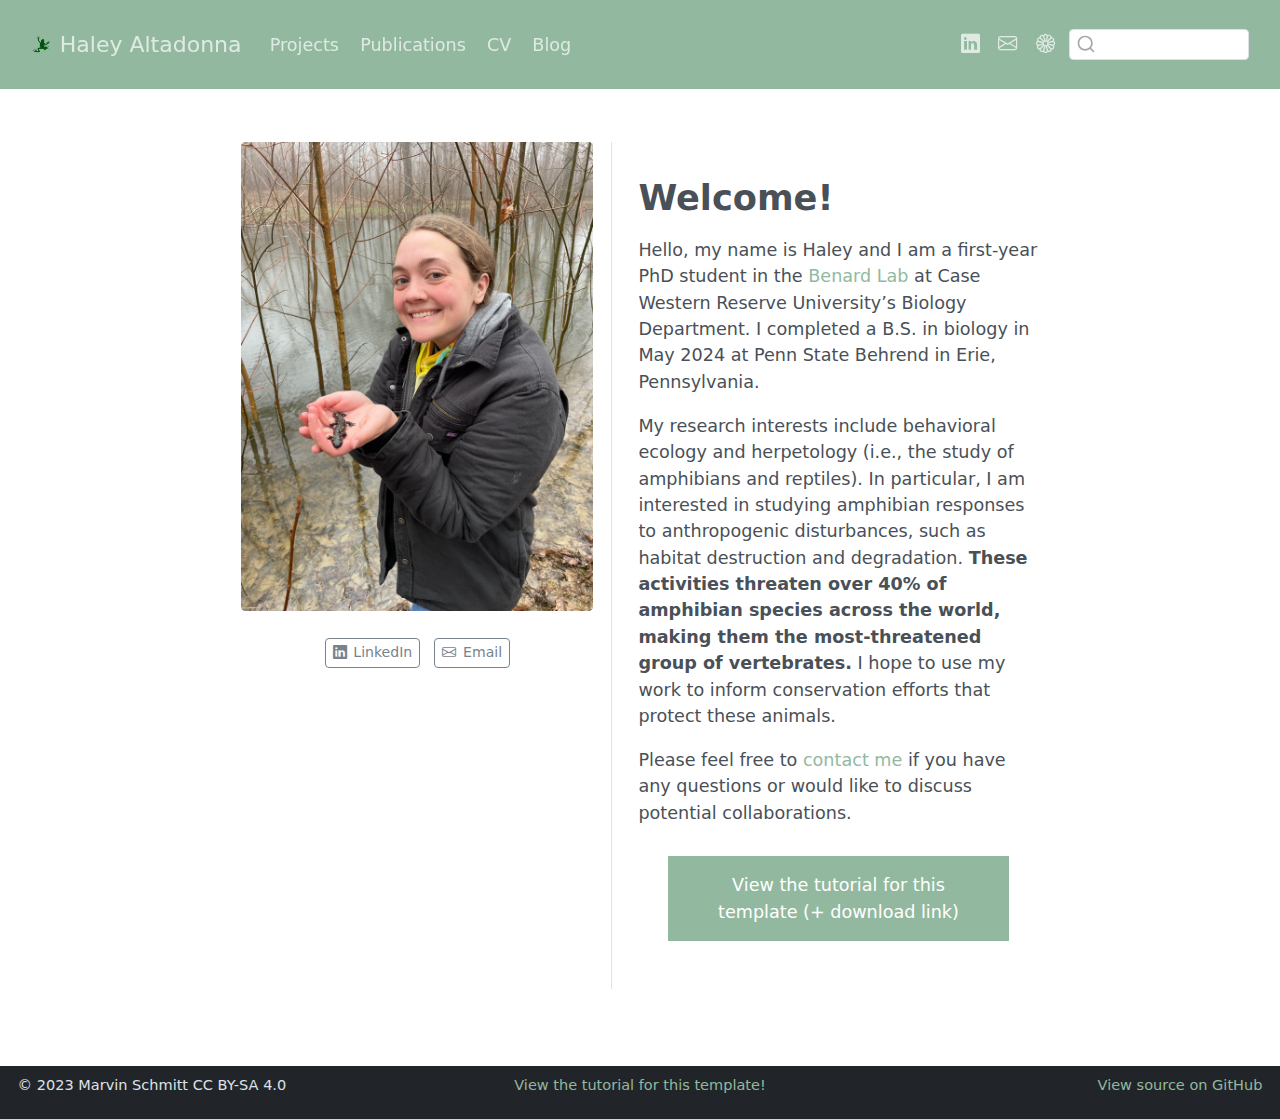
<file: docs/index.html>
<!DOCTYPE html>
<html xmlns="http://www.w3.org/1999/xhtml" lang="en" xml:lang="en"><head>

<meta charset="utf-8">
<meta name="generator" content="quarto-1.5.56">

<meta name="viewport" content="width=device-width, initial-scale=1.0, user-scalable=yes">


<title>Haley Altadonna</title>
<style>
code{white-space: pre-wrap;}
span.smallcaps{font-variant: small-caps;}
div.columns{display: flex; gap: min(4vw, 1.5em);}
div.column{flex: auto; overflow-x: auto;}
div.hanging-indent{margin-left: 1.5em; text-indent: -1.5em;}
ul.task-list{list-style: none;}
ul.task-list li input[type="checkbox"] {
  width: 0.8em;
  margin: 0 0.8em 0.2em -1em; /* quarto-specific, see https://github.com/quarto-dev/quarto-cli/issues/4556 */ 
  vertical-align: middle;
}
</style>


<script src="site_libs/quarto-nav/quarto-nav.js"></script>
<script src="site_libs/clipboard/clipboard.min.js"></script>
<script src="site_libs/quarto-search/autocomplete.umd.js"></script>
<script src="site_libs/quarto-search/fuse.min.js"></script>
<script src="site_libs/quarto-search/quarto-search.js"></script>
<meta name="quarto:offset" content="./">
<link href="./img/frog_icon.png" rel="icon" type="image/png">
<script src="site_libs/quarto-html/quarto.js"></script>
<script src="site_libs/quarto-html/popper.min.js"></script>
<script src="site_libs/quarto-html/tippy.umd.min.js"></script>
<link href="site_libs/quarto-html/tippy.css" rel="stylesheet">
<link href="site_libs/quarto-html/quarto-syntax-highlighting.css" rel="stylesheet" id="quarto-text-highlighting-styles">
<script src="site_libs/bootstrap/bootstrap.min.js"></script>
<link href="site_libs/bootstrap/bootstrap-icons.css" rel="stylesheet">
<link href="site_libs/bootstrap/bootstrap.min.css" rel="stylesheet" id="quarto-bootstrap" data-mode="light">
<script id="quarto-search-options" type="application/json">{
  "location": "navbar",
  "copy-button": false,
  "collapse-after": 3,
  "panel-placement": "end",
  "type": "textbox",
  "limit": 50,
  "keyboard-shortcut": [
    "f",
    "/",
    "s"
  ],
  "language": {
    "search-no-results-text": "No results",
    "search-matching-documents-text": "matching documents",
    "search-copy-link-title": "Copy link to search",
    "search-hide-matches-text": "Hide additional matches",
    "search-more-match-text": "more match in this document",
    "search-more-matches-text": "more matches in this document",
    "search-clear-button-title": "Clear",
    "search-text-placeholder": "",
    "search-detached-cancel-button-title": "Cancel",
    "search-submit-button-title": "Submit",
    "search-label": "Search"
  }
}</script>


</head>

<body class="nav-fixed fullcontent">

<div id="quarto-search-results"></div>
  <header id="quarto-header" class="headroom fixed-top">
    <nav class="navbar navbar-expand-lg " data-bs-theme="dark">
      <div class="navbar-container container-fluid">
      <div class="navbar-brand-container mx-auto">
    <a href="./index.html" class="navbar-brand navbar-brand-logo">
    <img src="./img/frog_icon.png" alt="" class="navbar-logo">
    </a>
    <a class="navbar-brand" href="./index.html">
    <span class="navbar-title">Haley Altadonna</span>
    </a>
  </div>
            <div id="quarto-search" class="" title="Search"></div>
          <button class="navbar-toggler" type="button" data-bs-toggle="collapse" data-bs-target="#navbarCollapse" aria-controls="navbarCollapse" role="menu" aria-expanded="false" aria-label="Toggle navigation" onclick="if (window.quartoToggleHeadroom) { window.quartoToggleHeadroom(); }">
  <span class="navbar-toggler-icon"></span>
</button>
          <div class="collapse navbar-collapse" id="navbarCollapse">
            <ul class="navbar-nav navbar-nav-scroll me-auto">
  <li class="nav-item">
    <a class="nav-link" href="./projects/index.html"> 
<span class="menu-text">Projects</span></a>
  </li>  
  <li class="nav-item">
    <a class="nav-link" href="./publications/index.html"> 
<span class="menu-text">Publications</span></a>
  </li>  
  <li class="nav-item">
    <a class="nav-link" href="./cv/index.html"> 
<span class="menu-text">CV</span></a>
  </li>  
  <li class="nav-item">
    <a class="nav-link" href="./blog/index.html"> 
<span class="menu-text">Blog</span></a>
  </li>  
</ul>
            <ul class="navbar-nav navbar-nav-scroll ms-auto">
  <li class="nav-item compact">
    <a class="nav-link" href="https://www.linkedin.com/in/haley-altadonna-602799210/"> <i class="bi bi-linkedin" role="img">
</i> 
<span class="menu-text"></span></a>
  </li>  
  <li class="nav-item compact">
    <a class="nav-link" href="mailto:mail.hxa420@case.edu"> <i class="bi bi-envelope" role="img" aria-label="email">
</i> 
<span class="menu-text"></span></a>
  </li>  
  <li class="nav-item compact">
    <a class="nav-link" href="https://www.inaturalist.org/people/haleyalta"> <i class="bi bi-flower1" role="img">
</i> 
<span class="menu-text"></span></a>
  </li>  
</ul>
          </div> <!-- /navcollapse -->
            <div class="quarto-navbar-tools">
</div>
      </div> <!-- /container-fluid -->
    </nav>
</header>
<!-- content -->
<div id="quarto-content" class="quarto-container page-columns page-rows-contents page-layout-article page-navbar">
<!-- sidebar -->
<!-- margin-sidebar -->
    
<!-- main -->
<div class="quarto-about-trestles">
  <div class="about-entity">
    <img src="img/my_profile_image.jpg" class="about-image
  rounded " style="width: 20em;">
    <div class="about-links">
  <a href="https://www.linkedin.com/in/haley-altadonna-602799210/" class="about-link" rel="" target="">
    <i class="bi bi-linkedin"></i>
     <span class="about-link-text">LinkedIn</span>
  </a>
  <a href="mailto:mail.hxa420@case.edu" class="about-link" rel="" target="">
    <i class="bi bi-envelope"></i>
     <span class="about-link-text">Email</span>
  </a>
</div>
  </div>
  <div class="about-contents"><main class="content" id="quarto-document-content">
<section id="welcome" class="level1">
<h1>Welcome!</h1>
<p>Hello, my name is Haley and I am a first-year PhD student in the <a href="https://sites.google.com/a/case.edu/benard-lab/the-benard-lab-at-cwru?authuser=0">Benard Lab</a> at Case Western Reserve University’s Biology Department. I completed a B.S. in biology in May 2024 at Penn State Behrend in Erie, Pennsylvania.</p>
<p>My research interests include behavioral ecology and herpetology (i.e., the study of amphibians and reptiles). In particular, I am interested in studying amphibian responses to anthropogenic disturbances, such as habitat destruction and degradation. <strong>These activities threaten over 40% of amphibian species across the world, making them the most-threatened group of vertebrates.</strong> I hope to use my work to inform conservation efforts that protect these animals.</p>
<p>Please feel free to <a href="mailto:mail.hxa420@case.edu">contact me</a> if you have any questions or would like to discuss potential collaborations.</p>
<div style="margin: 30px; text-align: center;">
<a class="btn btn-primary" href="https://www.marvinschmitt.com/blog/website-tutorial-quarto/" role="button" target="_blank" style="padding: 15px 30px;">View the tutorial for this template (+ download link)</a>
</div>


</section>
</main></div>
</div>
 <!-- /main -->
<script id="quarto-html-after-body" type="application/javascript">
window.document.addEventListener("DOMContentLoaded", function (event) {
  const toggleBodyColorMode = (bsSheetEl) => {
    const mode = bsSheetEl.getAttribute("data-mode");
    const bodyEl = window.document.querySelector("body");
    if (mode === "dark") {
      bodyEl.classList.add("quarto-dark");
      bodyEl.classList.remove("quarto-light");
    } else {
      bodyEl.classList.add("quarto-light");
      bodyEl.classList.remove("quarto-dark");
    }
  }
  const toggleBodyColorPrimary = () => {
    const bsSheetEl = window.document.querySelector("link#quarto-bootstrap");
    if (bsSheetEl) {
      toggleBodyColorMode(bsSheetEl);
    }
  }
  toggleBodyColorPrimary();  
  const isCodeAnnotation = (el) => {
    for (const clz of el.classList) {
      if (clz.startsWith('code-annotation-')) {                     
        return true;
      }
    }
    return false;
  }
  const onCopySuccess = function(e) {
    // button target
    const button = e.trigger;
    // don't keep focus
    button.blur();
    // flash "checked"
    button.classList.add('code-copy-button-checked');
    var currentTitle = button.getAttribute("title");
    button.setAttribute("title", "Copied!");
    let tooltip;
    if (window.bootstrap) {
      button.setAttribute("data-bs-toggle", "tooltip");
      button.setAttribute("data-bs-placement", "left");
      button.setAttribute("data-bs-title", "Copied!");
      tooltip = new bootstrap.Tooltip(button, 
        { trigger: "manual", 
          customClass: "code-copy-button-tooltip",
          offset: [0, -8]});
      tooltip.show();    
    }
    setTimeout(function() {
      if (tooltip) {
        tooltip.hide();
        button.removeAttribute("data-bs-title");
        button.removeAttribute("data-bs-toggle");
        button.removeAttribute("data-bs-placement");
      }
      button.setAttribute("title", currentTitle);
      button.classList.remove('code-copy-button-checked');
    }, 1000);
    // clear code selection
    e.clearSelection();
  }
  const getTextToCopy = function(trigger) {
      const codeEl = trigger.previousElementSibling.cloneNode(true);
      for (const childEl of codeEl.children) {
        if (isCodeAnnotation(childEl)) {
          childEl.remove();
        }
      }
      return codeEl.innerText;
  }
  const clipboard = new window.ClipboardJS('.code-copy-button:not([data-in-quarto-modal])', {
    text: getTextToCopy
  });
  clipboard.on('success', onCopySuccess);
  if (window.document.getElementById('quarto-embedded-source-code-modal')) {
    // For code content inside modals, clipBoardJS needs to be initialized with a container option
    // TODO: Check when it could be a function (https://github.com/zenorocha/clipboard.js/issues/860)
    const clipboardModal = new window.ClipboardJS('.code-copy-button[data-in-quarto-modal]', {
      text: getTextToCopy,
      container: window.document.getElementById('quarto-embedded-source-code-modal')
    });
    clipboardModal.on('success', onCopySuccess);
  }
    var localhostRegex = new RegExp(/^(?:http|https):\/\/localhost\:?[0-9]*\//);
    var mailtoRegex = new RegExp(/^mailto:/);
      var filterRegex = new RegExp('/' + window.location.host + '/');
    var isInternal = (href) => {
        return filterRegex.test(href) || localhostRegex.test(href) || mailtoRegex.test(href);
    }
    // Inspect non-navigation links and adorn them if external
 	var links = window.document.querySelectorAll('a[href]:not(.nav-link):not(.navbar-brand):not(.toc-action):not(.sidebar-link):not(.sidebar-item-toggle):not(.pagination-link):not(.no-external):not([aria-hidden]):not(.dropdown-item):not(.quarto-navigation-tool):not(.about-link)');
    for (var i=0; i<links.length; i++) {
      const link = links[i];
      if (!isInternal(link.href)) {
        // undo the damage that might have been done by quarto-nav.js in the case of
        // links that we want to consider external
        if (link.dataset.originalHref !== undefined) {
          link.href = link.dataset.originalHref;
        }
      }
    }
  function tippyHover(el, contentFn, onTriggerFn, onUntriggerFn) {
    const config = {
      allowHTML: true,
      maxWidth: 500,
      delay: 100,
      arrow: false,
      appendTo: function(el) {
          return el.parentElement;
      },
      interactive: true,
      interactiveBorder: 10,
      theme: 'quarto',
      placement: 'bottom-start',
    };
    if (contentFn) {
      config.content = contentFn;
    }
    if (onTriggerFn) {
      config.onTrigger = onTriggerFn;
    }
    if (onUntriggerFn) {
      config.onUntrigger = onUntriggerFn;
    }
    window.tippy(el, config); 
  }
  const noterefs = window.document.querySelectorAll('a[role="doc-noteref"]');
  for (var i=0; i<noterefs.length; i++) {
    const ref = noterefs[i];
    tippyHover(ref, function() {
      // use id or data attribute instead here
      let href = ref.getAttribute('data-footnote-href') || ref.getAttribute('href');
      try { href = new URL(href).hash; } catch {}
      const id = href.replace(/^#\/?/, "");
      const note = window.document.getElementById(id);
      if (note) {
        return note.innerHTML;
      } else {
        return "";
      }
    });
  }
  const xrefs = window.document.querySelectorAll('a.quarto-xref');
  const processXRef = (id, note) => {
    // Strip column container classes
    const stripColumnClz = (el) => {
      el.classList.remove("page-full", "page-columns");
      if (el.children) {
        for (const child of el.children) {
          stripColumnClz(child);
        }
      }
    }
    stripColumnClz(note)
    if (id === null || id.startsWith('sec-')) {
      // Special case sections, only their first couple elements
      const container = document.createElement("div");
      if (note.children && note.children.length > 2) {
        container.appendChild(note.children[0].cloneNode(true));
        for (let i = 1; i < note.children.length; i++) {
          const child = note.children[i];
          if (child.tagName === "P" && child.innerText === "") {
            continue;
          } else {
            container.appendChild(child.cloneNode(true));
            break;
          }
        }
        if (window.Quarto?.typesetMath) {
          window.Quarto.typesetMath(container);
        }
        return container.innerHTML
      } else {
        if (window.Quarto?.typesetMath) {
          window.Quarto.typesetMath(note);
        }
        return note.innerHTML;
      }
    } else {
      // Remove any anchor links if they are present
      const anchorLink = note.querySelector('a.anchorjs-link');
      if (anchorLink) {
        anchorLink.remove();
      }
      if (window.Quarto?.typesetMath) {
        window.Quarto.typesetMath(note);
      }
      // TODO in 1.5, we should make sure this works without a callout special case
      if (note.classList.contains("callout")) {
        return note.outerHTML;
      } else {
        return note.innerHTML;
      }
    }
  }
  for (var i=0; i<xrefs.length; i++) {
    const xref = xrefs[i];
    tippyHover(xref, undefined, function(instance) {
      instance.disable();
      let url = xref.getAttribute('href');
      let hash = undefined; 
      if (url.startsWith('#')) {
        hash = url;
      } else {
        try { hash = new URL(url).hash; } catch {}
      }
      if (hash) {
        const id = hash.replace(/^#\/?/, "");
        const note = window.document.getElementById(id);
        if (note !== null) {
          try {
            const html = processXRef(id, note.cloneNode(true));
            instance.setContent(html);
          } finally {
            instance.enable();
            instance.show();
          }
        } else {
          // See if we can fetch this
          fetch(url.split('#')[0])
          .then(res => res.text())
          .then(html => {
            const parser = new DOMParser();
            const htmlDoc = parser.parseFromString(html, "text/html");
            const note = htmlDoc.getElementById(id);
            if (note !== null) {
              const html = processXRef(id, note);
              instance.setContent(html);
            } 
          }).finally(() => {
            instance.enable();
            instance.show();
          });
        }
      } else {
        // See if we can fetch a full url (with no hash to target)
        // This is a special case and we should probably do some content thinning / targeting
        fetch(url)
        .then(res => res.text())
        .then(html => {
          const parser = new DOMParser();
          const htmlDoc = parser.parseFromString(html, "text/html");
          const note = htmlDoc.querySelector('main.content');
          if (note !== null) {
            // This should only happen for chapter cross references
            // (since there is no id in the URL)
            // remove the first header
            if (note.children.length > 0 && note.children[0].tagName === "HEADER") {
              note.children[0].remove();
            }
            const html = processXRef(null, note);
            instance.setContent(html);
          } 
        }).finally(() => {
          instance.enable();
          instance.show();
        });
      }
    }, function(instance) {
    });
  }
      let selectedAnnoteEl;
      const selectorForAnnotation = ( cell, annotation) => {
        let cellAttr = 'data-code-cell="' + cell + '"';
        let lineAttr = 'data-code-annotation="' +  annotation + '"';
        const selector = 'span[' + cellAttr + '][' + lineAttr + ']';
        return selector;
      }
      const selectCodeLines = (annoteEl) => {
        const doc = window.document;
        const targetCell = annoteEl.getAttribute("data-target-cell");
        const targetAnnotation = annoteEl.getAttribute("data-target-annotation");
        const annoteSpan = window.document.querySelector(selectorForAnnotation(targetCell, targetAnnotation));
        const lines = annoteSpan.getAttribute("data-code-lines").split(",");
        const lineIds = lines.map((line) => {
          return targetCell + "-" + line;
        })
        let top = null;
        let height = null;
        let parent = null;
        if (lineIds.length > 0) {
            //compute the position of the single el (top and bottom and make a div)
            const el = window.document.getElementById(lineIds[0]);
            top = el.offsetTop;
            height = el.offsetHeight;
            parent = el.parentElement.parentElement;
          if (lineIds.length > 1) {
            const lastEl = window.document.getElementById(lineIds[lineIds.length - 1]);
            const bottom = lastEl.offsetTop + lastEl.offsetHeight;
            height = bottom - top;
          }
          if (top !== null && height !== null && parent !== null) {
            // cook up a div (if necessary) and position it 
            let div = window.document.getElementById("code-annotation-line-highlight");
            if (div === null) {
              div = window.document.createElement("div");
              div.setAttribute("id", "code-annotation-line-highlight");
              div.style.position = 'absolute';
              parent.appendChild(div);
            }
            div.style.top = top - 2 + "px";
            div.style.height = height + 4 + "px";
            div.style.left = 0;
            let gutterDiv = window.document.getElementById("code-annotation-line-highlight-gutter");
            if (gutterDiv === null) {
              gutterDiv = window.document.createElement("div");
              gutterDiv.setAttribute("id", "code-annotation-line-highlight-gutter");
              gutterDiv.style.position = 'absolute';
              const codeCell = window.document.getElementById(targetCell);
              const gutter = codeCell.querySelector('.code-annotation-gutter');
              gutter.appendChild(gutterDiv);
            }
            gutterDiv.style.top = top - 2 + "px";
            gutterDiv.style.height = height + 4 + "px";
          }
          selectedAnnoteEl = annoteEl;
        }
      };
      const unselectCodeLines = () => {
        const elementsIds = ["code-annotation-line-highlight", "code-annotation-line-highlight-gutter"];
        elementsIds.forEach((elId) => {
          const div = window.document.getElementById(elId);
          if (div) {
            div.remove();
          }
        });
        selectedAnnoteEl = undefined;
      };
        // Handle positioning of the toggle
    window.addEventListener(
      "resize",
      throttle(() => {
        elRect = undefined;
        if (selectedAnnoteEl) {
          selectCodeLines(selectedAnnoteEl);
        }
      }, 10)
    );
    function throttle(fn, ms) {
    let throttle = false;
    let timer;
      return (...args) => {
        if(!throttle) { // first call gets through
            fn.apply(this, args);
            throttle = true;
        } else { // all the others get throttled
            if(timer) clearTimeout(timer); // cancel #2
            timer = setTimeout(() => {
              fn.apply(this, args);
              timer = throttle = false;
            }, ms);
        }
      };
    }
      // Attach click handler to the DT
      const annoteDls = window.document.querySelectorAll('dt[data-target-cell]');
      for (const annoteDlNode of annoteDls) {
        annoteDlNode.addEventListener('click', (event) => {
          const clickedEl = event.target;
          if (clickedEl !== selectedAnnoteEl) {
            unselectCodeLines();
            const activeEl = window.document.querySelector('dt[data-target-cell].code-annotation-active');
            if (activeEl) {
              activeEl.classList.remove('code-annotation-active');
            }
            selectCodeLines(clickedEl);
            clickedEl.classList.add('code-annotation-active');
          } else {
            // Unselect the line
            unselectCodeLines();
            clickedEl.classList.remove('code-annotation-active');
          }
        });
      }
  const findCites = (el) => {
    const parentEl = el.parentElement;
    if (parentEl) {
      const cites = parentEl.dataset.cites;
      if (cites) {
        return {
          el,
          cites: cites.split(' ')
        };
      } else {
        return findCites(el.parentElement)
      }
    } else {
      return undefined;
    }
  };
  var bibliorefs = window.document.querySelectorAll('a[role="doc-biblioref"]');
  for (var i=0; i<bibliorefs.length; i++) {
    const ref = bibliorefs[i];
    const citeInfo = findCites(ref);
    if (citeInfo) {
      tippyHover(citeInfo.el, function() {
        var popup = window.document.createElement('div');
        citeInfo.cites.forEach(function(cite) {
          var citeDiv = window.document.createElement('div');
          citeDiv.classList.add('hanging-indent');
          citeDiv.classList.add('csl-entry');
          var biblioDiv = window.document.getElementById('ref-' + cite);
          if (biblioDiv) {
            citeDiv.innerHTML = biblioDiv.innerHTML;
          }
          popup.appendChild(citeDiv);
        });
        return popup.innerHTML;
      });
    }
  }
});
</script>
</div> <!-- /content -->
<footer class="footer">
  <div class="nav-footer">
    <div class="nav-footer-left">
<p><span class="faux-block">© 2023 Marvin Schmitt CC BY-SA 4.0</span></p>
</div>   
    <div class="nav-footer-center">
<p><span class="faux-block"><a href="https://www.marvinschmitt.com/blog/website-tutorial-quarto/">View the tutorial for this template!</a></span></p>
</div>
    <div class="nav-footer-right">
<p><span class="faux-block"><a href="https://github.com/marvinschmitt/quarto-website-template/">View source on GitHub</a></span></p>
</div>
  </div>
</footer>




</body></html>
</file>
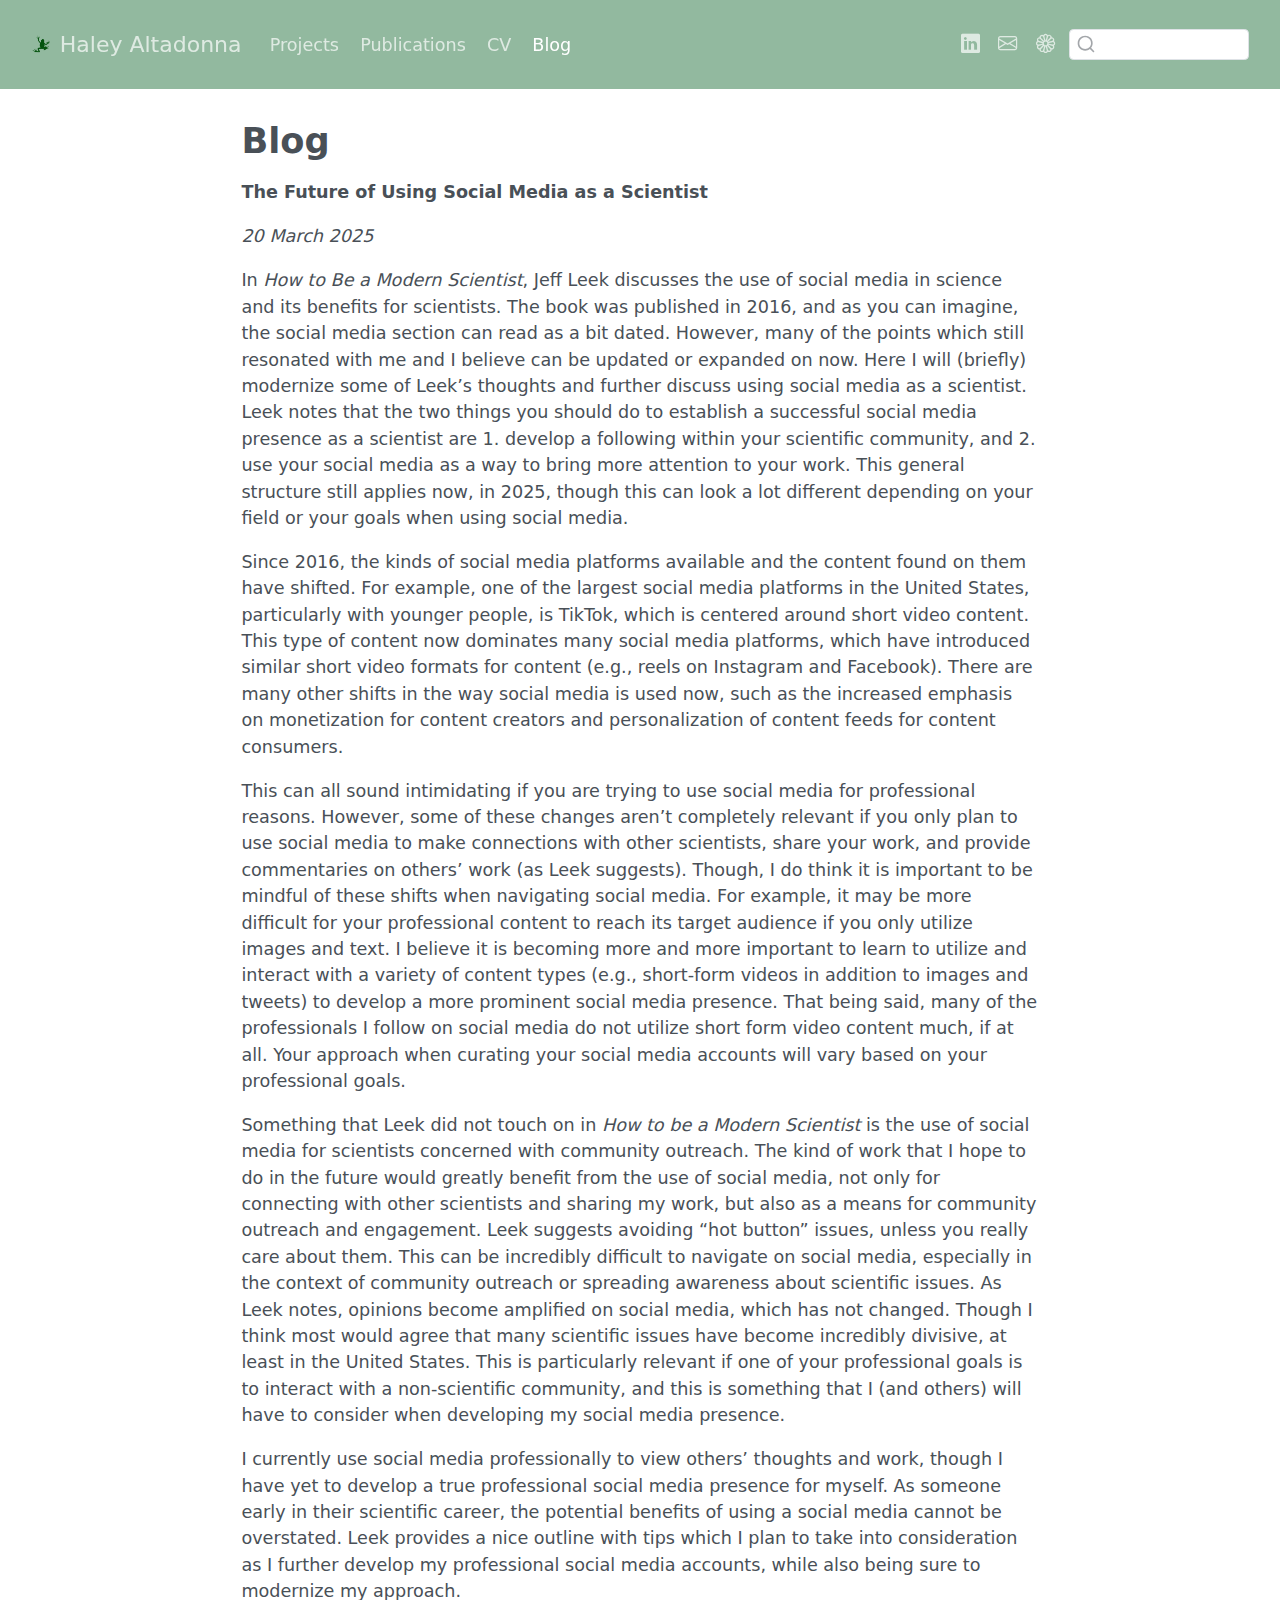
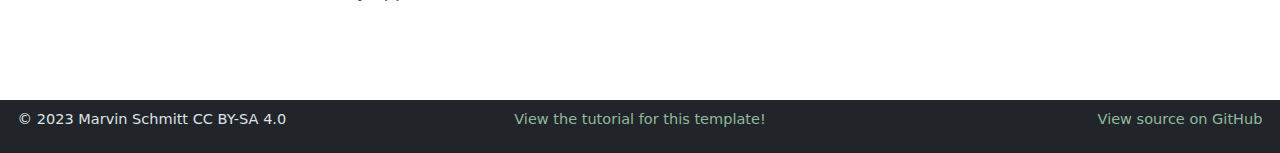
<file: docs/blog/index.html>
<!DOCTYPE html>
<html xmlns="http://www.w3.org/1999/xhtml" lang="en" xml:lang="en"><head>

<meta charset="utf-8">
<meta name="generator" content="quarto-1.5.56">

<meta name="viewport" content="width=device-width, initial-scale=1.0, user-scalable=yes">


<title>Blog – Haley Altadonna</title>
<style>
code{white-space: pre-wrap;}
span.smallcaps{font-variant: small-caps;}
div.columns{display: flex; gap: min(4vw, 1.5em);}
div.column{flex: auto; overflow-x: auto;}
div.hanging-indent{margin-left: 1.5em; text-indent: -1.5em;}
ul.task-list{list-style: none;}
ul.task-list li input[type="checkbox"] {
  width: 0.8em;
  margin: 0 0.8em 0.2em -1em; /* quarto-specific, see https://github.com/quarto-dev/quarto-cli/issues/4556 */ 
  vertical-align: middle;
}
</style>


<script src="../site_libs/quarto-nav/quarto-nav.js"></script>
<script src="../site_libs/clipboard/clipboard.min.js"></script>
<script src="../site_libs/quarto-search/autocomplete.umd.js"></script>
<script src="../site_libs/quarto-search/fuse.min.js"></script>
<script src="../site_libs/quarto-search/quarto-search.js"></script>
<meta name="quarto:offset" content="../">
<link href="../img/frog_icon.png" rel="icon" type="image/png">
<script src="../site_libs/quarto-html/quarto.js"></script>
<script src="../site_libs/quarto-html/popper.min.js"></script>
<script src="../site_libs/quarto-html/tippy.umd.min.js"></script>
<script src="../site_libs/quarto-html/anchor.min.js"></script>
<link href="../site_libs/quarto-html/tippy.css" rel="stylesheet">
<link href="../site_libs/quarto-html/quarto-syntax-highlighting.css" rel="stylesheet" id="quarto-text-highlighting-styles">
<script src="../site_libs/bootstrap/bootstrap.min.js"></script>
<link href="../site_libs/bootstrap/bootstrap-icons.css" rel="stylesheet">
<link href="../site_libs/bootstrap/bootstrap.min.css" rel="stylesheet" id="quarto-bootstrap" data-mode="light">
<script id="quarto-search-options" type="application/json">{
  "location": "navbar",
  "copy-button": false,
  "collapse-after": 3,
  "panel-placement": "end",
  "type": "textbox",
  "limit": 50,
  "keyboard-shortcut": [
    "f",
    "/",
    "s"
  ],
  "language": {
    "search-no-results-text": "No results",
    "search-matching-documents-text": "matching documents",
    "search-copy-link-title": "Copy link to search",
    "search-hide-matches-text": "Hide additional matches",
    "search-more-match-text": "more match in this document",
    "search-more-matches-text": "more matches in this document",
    "search-clear-button-title": "Clear",
    "search-text-placeholder": "",
    "search-detached-cancel-button-title": "Cancel",
    "search-submit-button-title": "Submit",
    "search-label": "Search"
  }
}</script>


</head>

<body class="nav-fixed fullcontent">

<div id="quarto-search-results"></div>
  <header id="quarto-header" class="headroom fixed-top">
    <nav class="navbar navbar-expand-lg " data-bs-theme="dark">
      <div class="navbar-container container-fluid">
      <div class="navbar-brand-container mx-auto">
    <a href="../index.html" class="navbar-brand navbar-brand-logo">
    <img src="../img/frog_icon.png" alt="" class="navbar-logo">
    </a>
    <a class="navbar-brand" href="../index.html">
    <span class="navbar-title">Haley Altadonna</span>
    </a>
  </div>
            <div id="quarto-search" class="" title="Search"></div>
          <button class="navbar-toggler" type="button" data-bs-toggle="collapse" data-bs-target="#navbarCollapse" aria-controls="navbarCollapse" role="menu" aria-expanded="false" aria-label="Toggle navigation" onclick="if (window.quartoToggleHeadroom) { window.quartoToggleHeadroom(); }">
  <span class="navbar-toggler-icon"></span>
</button>
          <div class="collapse navbar-collapse" id="navbarCollapse">
            <ul class="navbar-nav navbar-nav-scroll me-auto">
  <li class="nav-item">
    <a class="nav-link" href="../projects/index.html"> 
<span class="menu-text">Projects</span></a>
  </li>  
  <li class="nav-item">
    <a class="nav-link" href="../publications/index.html"> 
<span class="menu-text">Publications</span></a>
  </li>  
  <li class="nav-item">
    <a class="nav-link" href="../cv/index.html"> 
<span class="menu-text">CV</span></a>
  </li>  
  <li class="nav-item">
    <a class="nav-link active" href="../blog/index.html" aria-current="page"> 
<span class="menu-text">Blog</span></a>
  </li>  
</ul>
            <ul class="navbar-nav navbar-nav-scroll ms-auto">
  <li class="nav-item compact">
    <a class="nav-link" href="https://www.linkedin.com/in/haley-altadonna-602799210/"> <i class="bi bi-linkedin" role="img">
</i> 
<span class="menu-text"></span></a>
  </li>  
  <li class="nav-item compact">
    <a class="nav-link" href="mailto:mail.hxa420@case.edu"> <i class="bi bi-envelope" role="img" aria-label="email">
</i> 
<span class="menu-text"></span></a>
  </li>  
  <li class="nav-item compact">
    <a class="nav-link" href="https://www.inaturalist.org/people/haleyalta"> <i class="bi bi-flower1" role="img">
</i> 
<span class="menu-text"></span></a>
  </li>  
</ul>
          </div> <!-- /navcollapse -->
            <div class="quarto-navbar-tools">
</div>
      </div> <!-- /container-fluid -->
    </nav>
</header>
<!-- content -->
<div id="quarto-content" class="quarto-container page-columns page-rows-contents page-layout-article page-navbar">
<!-- sidebar -->
<!-- margin-sidebar -->
    
<!-- main -->
<main class="content" id="quarto-document-content">

<header id="title-block-header" class="quarto-title-block default">
<div class="quarto-title">
<h1 class="title">Blog</h1>
</div>



<div class="quarto-title-meta">

    
  
    
  </div>
  


</header>


<p><strong>The Future of Using Social Media as a Scientist</strong></p>
<p><em>20 March 2025</em></p>
<p>In <em>How to Be a Modern Scientist</em>, Jeff Leek discusses the use of social media in science and its benefits for scientists. The book was published in 2016, and as you can imagine, the social media section can read as a bit dated. However, many of the points which still resonated with me and I believe can be updated or expanded on now. Here I will (briefly) modernize some of Leek’s thoughts and further discuss using social media as a scientist. Leek notes that the two things you should do to establish a successful social media presence as a scientist are 1. develop a following within your scientific community, and 2. use your social media as a way to bring more attention to your work. This general structure still applies now, in 2025, though this can look a lot different depending on your field or your goals when using social media.</p>
<p>Since 2016, the kinds of social media platforms available and the content found on them have shifted. For example, one of the largest social media platforms in the United States, particularly with younger people, is TikTok, which is centered around short video content. This type of content now dominates many social media platforms, which have introduced similar short video formats for content (e.g., reels on Instagram and Facebook). There are many other shifts in the way social media is used now, such as the increased emphasis on monetization for content creators and personalization of content feeds for content consumers.</p>
<p>This can all sound intimidating if you are trying to use social media for professional reasons. However, some of these changes aren’t completely relevant if you only plan to use social media to make connections with other scientists, share your work, and provide commentaries on others’ work (as Leek suggests). Though, I do think it is important to be mindful of these shifts when navigating social media. For example, it may be more difficult for your professional content to reach its target audience if you only utilize images and text. I believe it is becoming more and more important to learn to utilize and interact with a variety of content types (e.g., short-form videos in addition to images and tweets) to develop a more prominent social media presence. That being said, many of the professionals I follow on social media do not utilize short form video content much, if at all. Your approach when curating your social media accounts will vary based on your professional goals.</p>
<p>Something that Leek did not touch on in <em>How to be a Modern Scientist</em> is the use of social media for scientists concerned with community outreach. The kind of work that I hope to do in the future would greatly benefit from the use of social media, not only for connecting with other scientists and sharing my work, but also as a means for community outreach and engagement. Leek suggests avoiding “hot button” issues, unless you really care about them. This can be incredibly difficult to navigate on social media, especially in the context of community outreach or spreading awareness about scientific issues. As Leek notes, opinions become amplified on social media, which has not changed. Though I think most would agree that many scientific issues have become incredibly divisive, at least in the United States. This is particularly relevant if one of your professional goals is to interact with a non-scientific community, and this is something that I (and others) will have to consider when developing my social media presence.</p>
<p>I currently use social media professionally to view others’ thoughts and work, though I have yet to develop a true professional social media presence for myself. As someone early in their scientific career, the potential benefits of using a social media cannot be overstated. Leek provides a nice outline with tips which I plan to take into consideration as I further develop my professional social media accounts, while also being sure to modernize my approach.</p>



</main> <!-- /main -->
<script id="quarto-html-after-body" type="application/javascript">
window.document.addEventListener("DOMContentLoaded", function (event) {
  const toggleBodyColorMode = (bsSheetEl) => {
    const mode = bsSheetEl.getAttribute("data-mode");
    const bodyEl = window.document.querySelector("body");
    if (mode === "dark") {
      bodyEl.classList.add("quarto-dark");
      bodyEl.classList.remove("quarto-light");
    } else {
      bodyEl.classList.add("quarto-light");
      bodyEl.classList.remove("quarto-dark");
    }
  }
  const toggleBodyColorPrimary = () => {
    const bsSheetEl = window.document.querySelector("link#quarto-bootstrap");
    if (bsSheetEl) {
      toggleBodyColorMode(bsSheetEl);
    }
  }
  toggleBodyColorPrimary();  
  const icon = "";
  const anchorJS = new window.AnchorJS();
  anchorJS.options = {
    placement: 'right',
    icon: icon
  };
  anchorJS.add('.anchored');
  const isCodeAnnotation = (el) => {
    for (const clz of el.classList) {
      if (clz.startsWith('code-annotation-')) {                     
        return true;
      }
    }
    return false;
  }
  const onCopySuccess = function(e) {
    // button target
    const button = e.trigger;
    // don't keep focus
    button.blur();
    // flash "checked"
    button.classList.add('code-copy-button-checked');
    var currentTitle = button.getAttribute("title");
    button.setAttribute("title", "Copied!");
    let tooltip;
    if (window.bootstrap) {
      button.setAttribute("data-bs-toggle", "tooltip");
      button.setAttribute("data-bs-placement", "left");
      button.setAttribute("data-bs-title", "Copied!");
      tooltip = new bootstrap.Tooltip(button, 
        { trigger: "manual", 
          customClass: "code-copy-button-tooltip",
          offset: [0, -8]});
      tooltip.show();    
    }
    setTimeout(function() {
      if (tooltip) {
        tooltip.hide();
        button.removeAttribute("data-bs-title");
        button.removeAttribute("data-bs-toggle");
        button.removeAttribute("data-bs-placement");
      }
      button.setAttribute("title", currentTitle);
      button.classList.remove('code-copy-button-checked');
    }, 1000);
    // clear code selection
    e.clearSelection();
  }
  const getTextToCopy = function(trigger) {
      const codeEl = trigger.previousElementSibling.cloneNode(true);
      for (const childEl of codeEl.children) {
        if (isCodeAnnotation(childEl)) {
          childEl.remove();
        }
      }
      return codeEl.innerText;
  }
  const clipboard = new window.ClipboardJS('.code-copy-button:not([data-in-quarto-modal])', {
    text: getTextToCopy
  });
  clipboard.on('success', onCopySuccess);
  if (window.document.getElementById('quarto-embedded-source-code-modal')) {
    // For code content inside modals, clipBoardJS needs to be initialized with a container option
    // TODO: Check when it could be a function (https://github.com/zenorocha/clipboard.js/issues/860)
    const clipboardModal = new window.ClipboardJS('.code-copy-button[data-in-quarto-modal]', {
      text: getTextToCopy,
      container: window.document.getElementById('quarto-embedded-source-code-modal')
    });
    clipboardModal.on('success', onCopySuccess);
  }
    var localhostRegex = new RegExp(/^(?:http|https):\/\/localhost\:?[0-9]*\//);
    var mailtoRegex = new RegExp(/^mailto:/);
      var filterRegex = new RegExp('/' + window.location.host + '/');
    var isInternal = (href) => {
        return filterRegex.test(href) || localhostRegex.test(href) || mailtoRegex.test(href);
    }
    // Inspect non-navigation links and adorn them if external
 	var links = window.document.querySelectorAll('a[href]:not(.nav-link):not(.navbar-brand):not(.toc-action):not(.sidebar-link):not(.sidebar-item-toggle):not(.pagination-link):not(.no-external):not([aria-hidden]):not(.dropdown-item):not(.quarto-navigation-tool):not(.about-link)');
    for (var i=0; i<links.length; i++) {
      const link = links[i];
      if (!isInternal(link.href)) {
        // undo the damage that might have been done by quarto-nav.js in the case of
        // links that we want to consider external
        if (link.dataset.originalHref !== undefined) {
          link.href = link.dataset.originalHref;
        }
      }
    }
  function tippyHover(el, contentFn, onTriggerFn, onUntriggerFn) {
    const config = {
      allowHTML: true,
      maxWidth: 500,
      delay: 100,
      arrow: false,
      appendTo: function(el) {
          return el.parentElement;
      },
      interactive: true,
      interactiveBorder: 10,
      theme: 'quarto',
      placement: 'bottom-start',
    };
    if (contentFn) {
      config.content = contentFn;
    }
    if (onTriggerFn) {
      config.onTrigger = onTriggerFn;
    }
    if (onUntriggerFn) {
      config.onUntrigger = onUntriggerFn;
    }
    window.tippy(el, config); 
  }
  const noterefs = window.document.querySelectorAll('a[role="doc-noteref"]');
  for (var i=0; i<noterefs.length; i++) {
    const ref = noterefs[i];
    tippyHover(ref, function() {
      // use id or data attribute instead here
      let href = ref.getAttribute('data-footnote-href') || ref.getAttribute('href');
      try { href = new URL(href).hash; } catch {}
      const id = href.replace(/^#\/?/, "");
      const note = window.document.getElementById(id);
      if (note) {
        return note.innerHTML;
      } else {
        return "";
      }
    });
  }
  const xrefs = window.document.querySelectorAll('a.quarto-xref');
  const processXRef = (id, note) => {
    // Strip column container classes
    const stripColumnClz = (el) => {
      el.classList.remove("page-full", "page-columns");
      if (el.children) {
        for (const child of el.children) {
          stripColumnClz(child);
        }
      }
    }
    stripColumnClz(note)
    if (id === null || id.startsWith('sec-')) {
      // Special case sections, only their first couple elements
      const container = document.createElement("div");
      if (note.children && note.children.length > 2) {
        container.appendChild(note.children[0].cloneNode(true));
        for (let i = 1; i < note.children.length; i++) {
          const child = note.children[i];
          if (child.tagName === "P" && child.innerText === "") {
            continue;
          } else {
            container.appendChild(child.cloneNode(true));
            break;
          }
        }
        if (window.Quarto?.typesetMath) {
          window.Quarto.typesetMath(container);
        }
        return container.innerHTML
      } else {
        if (window.Quarto?.typesetMath) {
          window.Quarto.typesetMath(note);
        }
        return note.innerHTML;
      }
    } else {
      // Remove any anchor links if they are present
      const anchorLink = note.querySelector('a.anchorjs-link');
      if (anchorLink) {
        anchorLink.remove();
      }
      if (window.Quarto?.typesetMath) {
        window.Quarto.typesetMath(note);
      }
      // TODO in 1.5, we should make sure this works without a callout special case
      if (note.classList.contains("callout")) {
        return note.outerHTML;
      } else {
        return note.innerHTML;
      }
    }
  }
  for (var i=0; i<xrefs.length; i++) {
    const xref = xrefs[i];
    tippyHover(xref, undefined, function(instance) {
      instance.disable();
      let url = xref.getAttribute('href');
      let hash = undefined; 
      if (url.startsWith('#')) {
        hash = url;
      } else {
        try { hash = new URL(url).hash; } catch {}
      }
      if (hash) {
        const id = hash.replace(/^#\/?/, "");
        const note = window.document.getElementById(id);
        if (note !== null) {
          try {
            const html = processXRef(id, note.cloneNode(true));
            instance.setContent(html);
          } finally {
            instance.enable();
            instance.show();
          }
        } else {
          // See if we can fetch this
          fetch(url.split('#')[0])
          .then(res => res.text())
          .then(html => {
            const parser = new DOMParser();
            const htmlDoc = parser.parseFromString(html, "text/html");
            const note = htmlDoc.getElementById(id);
            if (note !== null) {
              const html = processXRef(id, note);
              instance.setContent(html);
            } 
          }).finally(() => {
            instance.enable();
            instance.show();
          });
        }
      } else {
        // See if we can fetch a full url (with no hash to target)
        // This is a special case and we should probably do some content thinning / targeting
        fetch(url)
        .then(res => res.text())
        .then(html => {
          const parser = new DOMParser();
          const htmlDoc = parser.parseFromString(html, "text/html");
          const note = htmlDoc.querySelector('main.content');
          if (note !== null) {
            // This should only happen for chapter cross references
            // (since there is no id in the URL)
            // remove the first header
            if (note.children.length > 0 && note.children[0].tagName === "HEADER") {
              note.children[0].remove();
            }
            const html = processXRef(null, note);
            instance.setContent(html);
          } 
        }).finally(() => {
          instance.enable();
          instance.show();
        });
      }
    }, function(instance) {
    });
  }
      let selectedAnnoteEl;
      const selectorForAnnotation = ( cell, annotation) => {
        let cellAttr = 'data-code-cell="' + cell + '"';
        let lineAttr = 'data-code-annotation="' +  annotation + '"';
        const selector = 'span[' + cellAttr + '][' + lineAttr + ']';
        return selector;
      }
      const selectCodeLines = (annoteEl) => {
        const doc = window.document;
        const targetCell = annoteEl.getAttribute("data-target-cell");
        const targetAnnotation = annoteEl.getAttribute("data-target-annotation");
        const annoteSpan = window.document.querySelector(selectorForAnnotation(targetCell, targetAnnotation));
        const lines = annoteSpan.getAttribute("data-code-lines").split(",");
        const lineIds = lines.map((line) => {
          return targetCell + "-" + line;
        })
        let top = null;
        let height = null;
        let parent = null;
        if (lineIds.length > 0) {
            //compute the position of the single el (top and bottom and make a div)
            const el = window.document.getElementById(lineIds[0]);
            top = el.offsetTop;
            height = el.offsetHeight;
            parent = el.parentElement.parentElement;
          if (lineIds.length > 1) {
            const lastEl = window.document.getElementById(lineIds[lineIds.length - 1]);
            const bottom = lastEl.offsetTop + lastEl.offsetHeight;
            height = bottom - top;
          }
          if (top !== null && height !== null && parent !== null) {
            // cook up a div (if necessary) and position it 
            let div = window.document.getElementById("code-annotation-line-highlight");
            if (div === null) {
              div = window.document.createElement("div");
              div.setAttribute("id", "code-annotation-line-highlight");
              div.style.position = 'absolute';
              parent.appendChild(div);
            }
            div.style.top = top - 2 + "px";
            div.style.height = height + 4 + "px";
            div.style.left = 0;
            let gutterDiv = window.document.getElementById("code-annotation-line-highlight-gutter");
            if (gutterDiv === null) {
              gutterDiv = window.document.createElement("div");
              gutterDiv.setAttribute("id", "code-annotation-line-highlight-gutter");
              gutterDiv.style.position = 'absolute';
              const codeCell = window.document.getElementById(targetCell);
              const gutter = codeCell.querySelector('.code-annotation-gutter');
              gutter.appendChild(gutterDiv);
            }
            gutterDiv.style.top = top - 2 + "px";
            gutterDiv.style.height = height + 4 + "px";
          }
          selectedAnnoteEl = annoteEl;
        }
      };
      const unselectCodeLines = () => {
        const elementsIds = ["code-annotation-line-highlight", "code-annotation-line-highlight-gutter"];
        elementsIds.forEach((elId) => {
          const div = window.document.getElementById(elId);
          if (div) {
            div.remove();
          }
        });
        selectedAnnoteEl = undefined;
      };
        // Handle positioning of the toggle
    window.addEventListener(
      "resize",
      throttle(() => {
        elRect = undefined;
        if (selectedAnnoteEl) {
          selectCodeLines(selectedAnnoteEl);
        }
      }, 10)
    );
    function throttle(fn, ms) {
    let throttle = false;
    let timer;
      return (...args) => {
        if(!throttle) { // first call gets through
            fn.apply(this, args);
            throttle = true;
        } else { // all the others get throttled
            if(timer) clearTimeout(timer); // cancel #2
            timer = setTimeout(() => {
              fn.apply(this, args);
              timer = throttle = false;
            }, ms);
        }
      };
    }
      // Attach click handler to the DT
      const annoteDls = window.document.querySelectorAll('dt[data-target-cell]');
      for (const annoteDlNode of annoteDls) {
        annoteDlNode.addEventListener('click', (event) => {
          const clickedEl = event.target;
          if (clickedEl !== selectedAnnoteEl) {
            unselectCodeLines();
            const activeEl = window.document.querySelector('dt[data-target-cell].code-annotation-active');
            if (activeEl) {
              activeEl.classList.remove('code-annotation-active');
            }
            selectCodeLines(clickedEl);
            clickedEl.classList.add('code-annotation-active');
          } else {
            // Unselect the line
            unselectCodeLines();
            clickedEl.classList.remove('code-annotation-active');
          }
        });
      }
  const findCites = (el) => {
    const parentEl = el.parentElement;
    if (parentEl) {
      const cites = parentEl.dataset.cites;
      if (cites) {
        return {
          el,
          cites: cites.split(' ')
        };
      } else {
        return findCites(el.parentElement)
      }
    } else {
      return undefined;
    }
  };
  var bibliorefs = window.document.querySelectorAll('a[role="doc-biblioref"]');
  for (var i=0; i<bibliorefs.length; i++) {
    const ref = bibliorefs[i];
    const citeInfo = findCites(ref);
    if (citeInfo) {
      tippyHover(citeInfo.el, function() {
        var popup = window.document.createElement('div');
        citeInfo.cites.forEach(function(cite) {
          var citeDiv = window.document.createElement('div');
          citeDiv.classList.add('hanging-indent');
          citeDiv.classList.add('csl-entry');
          var biblioDiv = window.document.getElementById('ref-' + cite);
          if (biblioDiv) {
            citeDiv.innerHTML = biblioDiv.innerHTML;
          }
          popup.appendChild(citeDiv);
        });
        return popup.innerHTML;
      });
    }
  }
});
</script>
</div> <!-- /content -->
<footer class="footer">
  <div class="nav-footer">
    <div class="nav-footer-left">
<p><span class="faux-block">© 2023 Marvin Schmitt CC BY-SA 4.0</span></p>
</div>   
    <div class="nav-footer-center">
<p><span class="faux-block"><a href="https://www.marvinschmitt.com/blog/website-tutorial-quarto/">View the tutorial for this template!</a></span></p>
</div>
    <div class="nav-footer-right">
<p><span class="faux-block"><a href="https://github.com/marvinschmitt/quarto-website-template/">View source on GitHub</a></span></p>
</div>
  </div>
</footer>




</body></html>
</file>
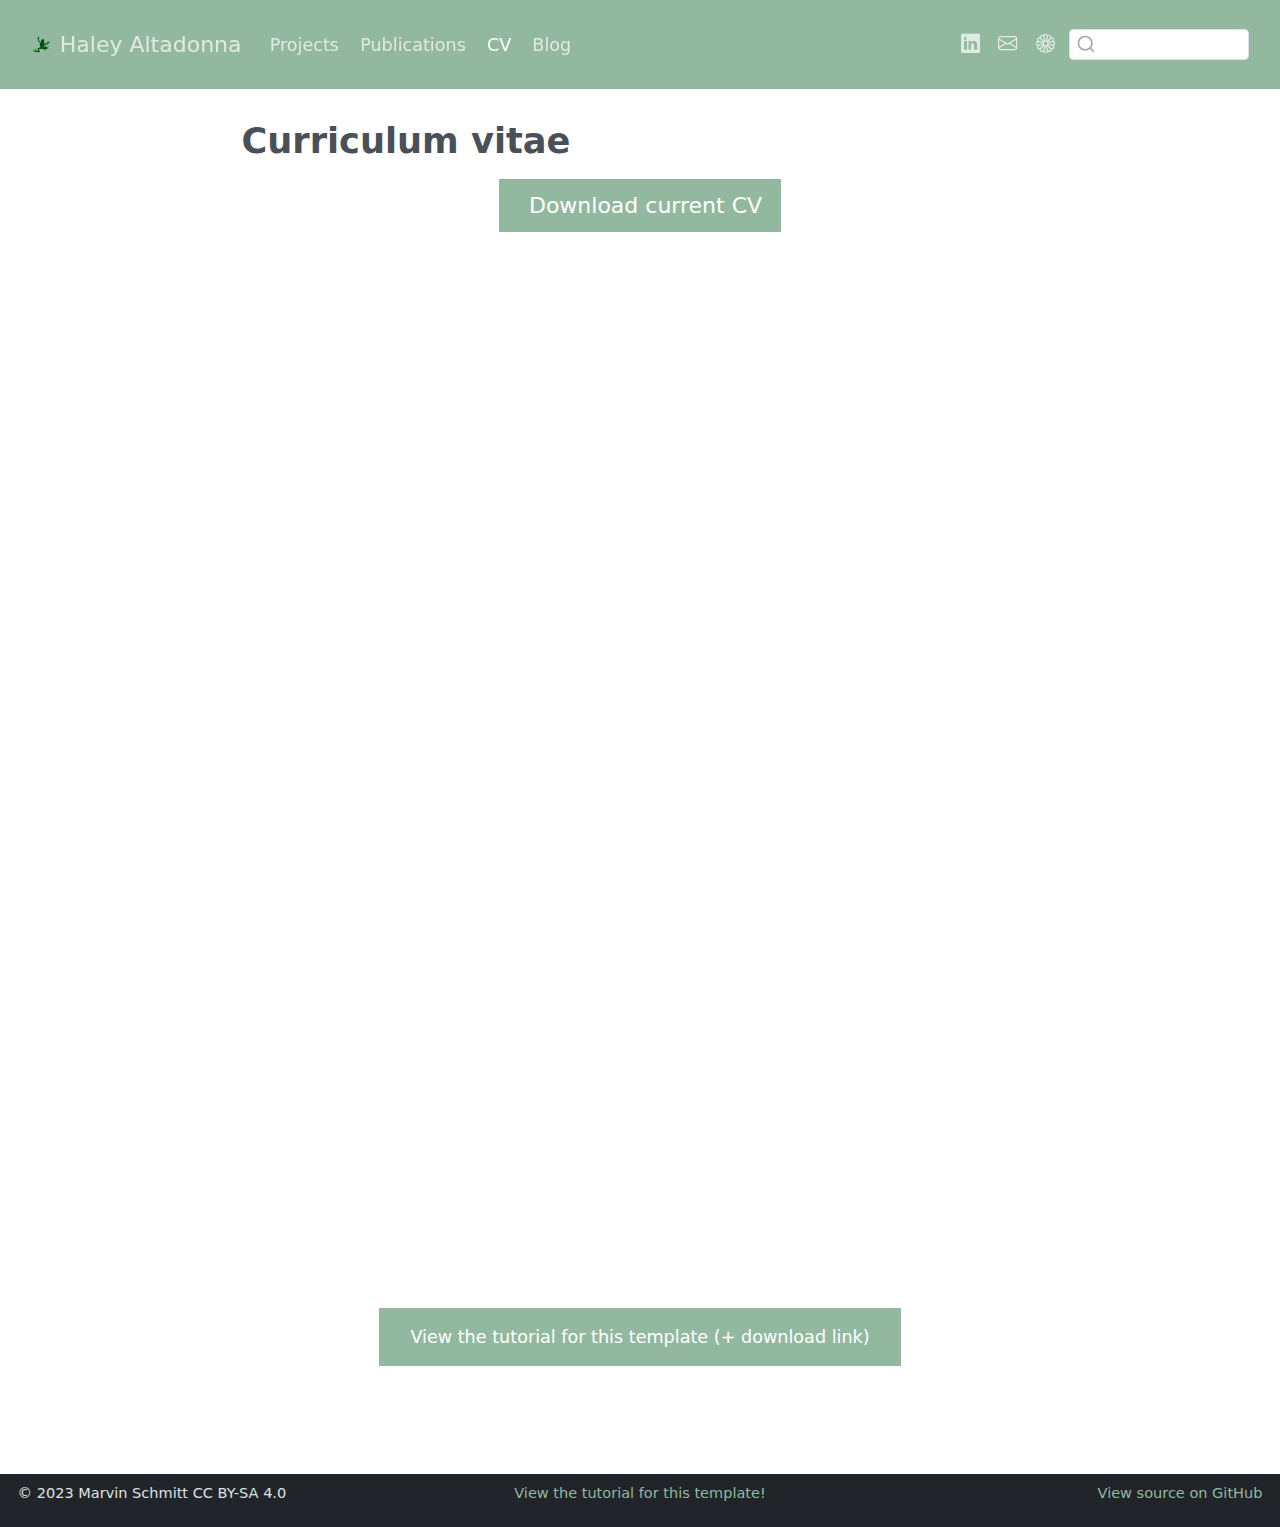
<file: docs/cv/index.html>
<!DOCTYPE html>
<html xmlns="http://www.w3.org/1999/xhtml" lang="en" xml:lang="en"><head>
<meta http-equiv="Content-Type" content="text/html; charset=UTF-8">
<meta charset="utf-8">
<meta name="generator" content="quarto-1.5.56">
<meta name="viewport" content="width=device-width, initial-scale=1.0, user-scalable=yes">
<title>Curriculum vitae – Haley Altadonna</title>
<style>
code{white-space: pre-wrap;}
span.smallcaps{font-variant: small-caps;}
div.columns{display: flex; gap: min(4vw, 1.5em);}
div.column{flex: auto; overflow-x: auto;}
div.hanging-indent{margin-left: 1.5em; text-indent: -1.5em;}
ul.task-list{list-style: none;}
ul.task-list li input[type="checkbox"] {
  width: 0.8em;
  margin: 0 0.8em 0.2em -1em; /* quarto-specific, see https://github.com/quarto-dev/quarto-cli/issues/4556 */ 
  vertical-align: middle;
}
</style>

<script src="../site_libs/quarto-nav/quarto-nav.js"></script>
<script src="../site_libs/clipboard/clipboard.min.js"></script>
<script src="../site_libs/quarto-search/autocomplete.umd.js"></script>
<script src="../site_libs/quarto-search/fuse.min.js"></script>
<script src="../site_libs/quarto-search/quarto-search.js"></script>
<meta name="quarto:offset" content="../">
<link href="../img/frog_icon.png" rel="icon" type="image/png">
<script src="../site_libs/quarto-html/quarto.js"></script>
<script src="../site_libs/quarto-html/popper.min.js"></script>
<script src="../site_libs/quarto-html/tippy.umd.min.js"></script>
<script src="../site_libs/quarto-html/anchor.min.js"></script>
<link href="../site_libs/quarto-html/tippy.css" rel="stylesheet">
<link href="../site_libs/quarto-html/quarto-syntax-highlighting.css" rel="stylesheet" id="quarto-text-highlighting-styles">
<script src="../site_libs/bootstrap/bootstrap.min.js"></script>
<link href="../site_libs/bootstrap/bootstrap-icons.css" rel="stylesheet">
<link href="../site_libs/bootstrap/bootstrap.min.css" rel="stylesheet" id="quarto-bootstrap" data-mode="light"><script id="quarto-search-options" type="application/json">{
  "location": "navbar",
  "copy-button": false,
  "collapse-after": 3,
  "panel-placement": "end",
  "type": "textbox",
  "limit": 50,
  "keyboard-shortcut": [
    "f",
    "/",
    "s"
  ],
  "language": {
    "search-no-results-text": "No results",
    "search-matching-documents-text": "matching documents",
    "search-copy-link-title": "Copy link to search",
    "search-hide-matches-text": "Hide additional matches",
    "search-more-match-text": "more match in this document",
    "search-more-matches-text": "more matches in this document",
    "search-clear-button-title": "Clear",
    "search-text-placeholder": "",
    "search-detached-cancel-button-title": "Cancel",
    "search-submit-button-title": "Submit",
    "search-label": "Search"
  }
}</script>
</head>
<body class="nav-fixed fullcontent">

<div id="quarto-search-results"></div>
  <header id="quarto-header" class="headroom fixed-top"><nav class="navbar navbar-expand-lg " data-bs-theme="dark"><div class="navbar-container container-fluid">
      <div class="navbar-brand-container mx-auto">
    <a href="../index.html" class="navbar-brand navbar-brand-logo">
    <img src="../img/frog_icon.png" alt="" class="navbar-logo"></a>
    <a class="navbar-brand" href="../index.html">
    <span class="navbar-title">Haley Altadonna</span>
    </a>
  </div>
            <div id="quarto-search" class="" title="Search"></div>
          <button class="navbar-toggler" type="button" data-bs-toggle="collapse" data-bs-target="#navbarCollapse" aria-controls="navbarCollapse" role="menu" aria-expanded="false" aria-label="Toggle navigation" onclick="if (window.quartoToggleHeadroom) { window.quartoToggleHeadroom(); }">
  <span class="navbar-toggler-icon"></span>
</button>
          <div class="collapse navbar-collapse" id="navbarCollapse">
            <ul class="navbar-nav navbar-nav-scroll me-auto">
<li class="nav-item">
    <a class="nav-link" href="../projects/index.html"> 
<span class="menu-text">Projects</span></a>
  </li>  
  <li class="nav-item">
    <a class="nav-link" href="../publications/index.html"> 
<span class="menu-text">Publications</span></a>
  </li>  
  <li class="nav-item">
    <a class="nav-link active" href="../cv/index.html" aria-current="page"> 
<span class="menu-text">CV</span></a>
  </li>  
  <li class="nav-item">
    <a class="nav-link" href="../blog/index.html"> 
<span class="menu-text">Blog</span></a>
  </li>  
</ul>
<ul class="navbar-nav navbar-nav-scroll ms-auto">
<li class="nav-item compact">
    <a class="nav-link" href="https://www.linkedin.com/in/haley-altadonna-602799210/"> <i class="bi bi-linkedin" role="img">
</i> 
<span class="menu-text"></span></a>
  </li>  
  <li class="nav-item compact">
    <a class="nav-link" href="mailto:mail.hxa420@case.edu"> <i class="bi bi-envelope" role="img" aria-label="email">
</i> 
<span class="menu-text"></span></a>
  </li>  
  <li class="nav-item compact">
    <a class="nav-link" href="https://www.inaturalist.org/people/haleyalta"> <i class="bi bi-flower1" role="img">
</i> 
<span class="menu-text"></span></a>
  </li>  
</ul>
</div> <!-- /navcollapse -->
            <div class="quarto-navbar-tools">
</div>
      </div> <!-- /container-fluid -->
    </nav></header><!-- content --><div id="quarto-content" class="quarto-container page-columns page-rows-contents page-layout-article page-navbar">
<!-- sidebar -->
<!-- margin-sidebar -->
    
<!-- main -->
<main class="content" id="quarto-document-content"><header id="title-block-header" class="quarto-title-block default"><div class="quarto-title">
<h1 class="title">Curriculum vitae</h1>
</div>



<div class="quarto-title-meta">

    
  
    
  </div>
  


</header><div class="cell">
<style type="text/css">
.embed-container {
    position: relative;
    padding-bottom: 129%;
    height: 0;
    overflow: hidden;
    max-width: 100%;
}
.embed-container iframe,
.embed-container object,
.embed-container embed {
    position: absolute;
    top: 0;
    left: 0;
    width: 100%;
    height: 100%;
}
</style>
</div>
<p class="text-center">
  <a class="btn btn-primary btn-lg cv-download" href="cv.pdf" target="_blank">
    <i class="fa-solid fa-file-arrow-down"></i> Download current CV
  </a>
</p>
<div class="embed-container">
  <iframe src="cv.pdf#toolbar=0" style="border: 0.5px;width: 100%;"></iframe>
</div>
<div style="margin: 30px; text-align: center;">
<a class="btn btn-primary" href="https://www.marvinschmitt.com/blog/website-tutorial-quarto/" role="button" target="_blank" style="padding: 15px 30px;">View the tutorial for this template (+ download link)</a>
</div>



</main><!-- /main --><script id="quarto-html-after-body" type="application/javascript">
window.document.addEventListener("DOMContentLoaded", function (event) {
  const toggleBodyColorMode = (bsSheetEl) => {
    const mode = bsSheetEl.getAttribute("data-mode");
    const bodyEl = window.document.querySelector("body");
    if (mode === "dark") {
      bodyEl.classList.add("quarto-dark");
      bodyEl.classList.remove("quarto-light");
    } else {
      bodyEl.classList.add("quarto-light");
      bodyEl.classList.remove("quarto-dark");
    }
  }
  const toggleBodyColorPrimary = () => {
    const bsSheetEl = window.document.querySelector("link#quarto-bootstrap");
    if (bsSheetEl) {
      toggleBodyColorMode(bsSheetEl);
    }
  }
  toggleBodyColorPrimary();  
  const icon = "";
  const anchorJS = new window.AnchorJS();
  anchorJS.options = {
    placement: 'right',
    icon: icon
  };
  anchorJS.add('.anchored');
  const isCodeAnnotation = (el) => {
    for (const clz of el.classList) {
      if (clz.startsWith('code-annotation-')) {                     
        return true;
      }
    }
    return false;
  }
  const onCopySuccess = function(e) {
    // button target
    const button = e.trigger;
    // don't keep focus
    button.blur();
    // flash "checked"
    button.classList.add('code-copy-button-checked');
    var currentTitle = button.getAttribute("title");
    button.setAttribute("title", "Copied!");
    let tooltip;
    if (window.bootstrap) {
      button.setAttribute("data-bs-toggle", "tooltip");
      button.setAttribute("data-bs-placement", "left");
      button.setAttribute("data-bs-title", "Copied!");
      tooltip = new bootstrap.Tooltip(button, 
        { trigger: "manual", 
          customClass: "code-copy-button-tooltip",
          offset: [0, -8]});
      tooltip.show();    
    }
    setTimeout(function() {
      if (tooltip) {
        tooltip.hide();
        button.removeAttribute("data-bs-title");
        button.removeAttribute("data-bs-toggle");
        button.removeAttribute("data-bs-placement");
      }
      button.setAttribute("title", currentTitle);
      button.classList.remove('code-copy-button-checked');
    }, 1000);
    // clear code selection
    e.clearSelection();
  }
  const getTextToCopy = function(trigger) {
      const codeEl = trigger.previousElementSibling.cloneNode(true);
      for (const childEl of codeEl.children) {
        if (isCodeAnnotation(childEl)) {
          childEl.remove();
        }
      }
      return codeEl.innerText;
  }
  const clipboard = new window.ClipboardJS('.code-copy-button:not([data-in-quarto-modal])', {
    text: getTextToCopy
  });
  clipboard.on('success', onCopySuccess);
  if (window.document.getElementById('quarto-embedded-source-code-modal')) {
    // For code content inside modals, clipBoardJS needs to be initialized with a container option
    // TODO: Check when it could be a function (https://github.com/zenorocha/clipboard.js/issues/860)
    const clipboardModal = new window.ClipboardJS('.code-copy-button[data-in-quarto-modal]', {
      text: getTextToCopy,
      container: window.document.getElementById('quarto-embedded-source-code-modal')
    });
    clipboardModal.on('success', onCopySuccess);
  }
    var localhostRegex = new RegExp(/^(?:http|https):\/\/localhost\:?[0-9]*\//);
    var mailtoRegex = new RegExp(/^mailto:/);
      var filterRegex = new RegExp('/' + window.location.host + '/');
    var isInternal = (href) => {
        return filterRegex.test(href) || localhostRegex.test(href) || mailtoRegex.test(href);
    }
    // Inspect non-navigation links and adorn them if external
 	var links = window.document.querySelectorAll('a[href]:not(.nav-link):not(.navbar-brand):not(.toc-action):not(.sidebar-link):not(.sidebar-item-toggle):not(.pagination-link):not(.no-external):not([aria-hidden]):not(.dropdown-item):not(.quarto-navigation-tool):not(.about-link)');
    for (var i=0; i<links.length; i++) {
      const link = links[i];
      if (!isInternal(link.href)) {
        // undo the damage that might have been done by quarto-nav.js in the case of
        // links that we want to consider external
        if (link.dataset.originalHref !== undefined) {
          link.href = link.dataset.originalHref;
        }
      }
    }
  function tippyHover(el, contentFn, onTriggerFn, onUntriggerFn) {
    const config = {
      allowHTML: true,
      maxWidth: 500,
      delay: 100,
      arrow: false,
      appendTo: function(el) {
          return el.parentElement;
      },
      interactive: true,
      interactiveBorder: 10,
      theme: 'quarto',
      placement: 'bottom-start',
    };
    if (contentFn) {
      config.content = contentFn;
    }
    if (onTriggerFn) {
      config.onTrigger = onTriggerFn;
    }
    if (onUntriggerFn) {
      config.onUntrigger = onUntriggerFn;
    }
    window.tippy(el, config); 
  }
  const noterefs = window.document.querySelectorAll('a[role="doc-noteref"]');
  for (var i=0; i<noterefs.length; i++) {
    const ref = noterefs[i];
    tippyHover(ref, function() {
      // use id or data attribute instead here
      let href = ref.getAttribute('data-footnote-href') || ref.getAttribute('href');
      try { href = new URL(href).hash; } catch {}
      const id = href.replace(/^#\/?/, "");
      const note = window.document.getElementById(id);
      if (note) {
        return note.innerHTML;
      } else {
        return "";
      }
    });
  }
  const xrefs = window.document.querySelectorAll('a.quarto-xref');
  const processXRef = (id, note) => {
    // Strip column container classes
    const stripColumnClz = (el) => {
      el.classList.remove("page-full", "page-columns");
      if (el.children) {
        for (const child of el.children) {
          stripColumnClz(child);
        }
      }
    }
    stripColumnClz(note)
    if (id === null || id.startsWith('sec-')) {
      // Special case sections, only their first couple elements
      const container = document.createElement("div");
      if (note.children && note.children.length > 2) {
        container.appendChild(note.children[0].cloneNode(true));
        for (let i = 1; i < note.children.length; i++) {
          const child = note.children[i];
          if (child.tagName === "P" && child.innerText === "") {
            continue;
          } else {
            container.appendChild(child.cloneNode(true));
            break;
          }
        }
        if (window.Quarto?.typesetMath) {
          window.Quarto.typesetMath(container);
        }
        return container.innerHTML
      } else {
        if (window.Quarto?.typesetMath) {
          window.Quarto.typesetMath(note);
        }
        return note.innerHTML;
      }
    } else {
      // Remove any anchor links if they are present
      const anchorLink = note.querySelector('a.anchorjs-link');
      if (anchorLink) {
        anchorLink.remove();
      }
      if (window.Quarto?.typesetMath) {
        window.Quarto.typesetMath(note);
      }
      // TODO in 1.5, we should make sure this works without a callout special case
      if (note.classList.contains("callout")) {
        return note.outerHTML;
      } else {
        return note.innerHTML;
      }
    }
  }
  for (var i=0; i<xrefs.length; i++) {
    const xref = xrefs[i];
    tippyHover(xref, undefined, function(instance) {
      instance.disable();
      let url = xref.getAttribute('href');
      let hash = undefined; 
      if (url.startsWith('#')) {
        hash = url;
      } else {
        try { hash = new URL(url).hash; } catch {}
      }
      if (hash) {
        const id = hash.replace(/^#\/?/, "");
        const note = window.document.getElementById(id);
        if (note !== null) {
          try {
            const html = processXRef(id, note.cloneNode(true));
            instance.setContent(html);
          } finally {
            instance.enable();
            instance.show();
          }
        } else {
          // See if we can fetch this
          fetch(url.split('#')[0])
          .then(res => res.text())
          .then(html => {
            const parser = new DOMParser();
            const htmlDoc = parser.parseFromString(html, "text/html");
            const note = htmlDoc.getElementById(id);
            if (note !== null) {
              const html = processXRef(id, note);
              instance.setContent(html);
            } 
          }).finally(() => {
            instance.enable();
            instance.show();
          });
        }
      } else {
        // See if we can fetch a full url (with no hash to target)
        // This is a special case and we should probably do some content thinning / targeting
        fetch(url)
        .then(res => res.text())
        .then(html => {
          const parser = new DOMParser();
          const htmlDoc = parser.parseFromString(html, "text/html");
          const note = htmlDoc.querySelector('main.content');
          if (note !== null) {
            // This should only happen for chapter cross references
            // (since there is no id in the URL)
            // remove the first header
            if (note.children.length > 0 && note.children[0].tagName === "HEADER") {
              note.children[0].remove();
            }
            const html = processXRef(null, note);
            instance.setContent(html);
          } 
        }).finally(() => {
          instance.enable();
          instance.show();
        });
      }
    }, function(instance) {
    });
  }
      let selectedAnnoteEl;
      const selectorForAnnotation = ( cell, annotation) => {
        let cellAttr = 'data-code-cell="' + cell + '"';
        let lineAttr = 'data-code-annotation="' +  annotation + '"';
        const selector = 'span[' + cellAttr + '][' + lineAttr + ']';
        return selector;
      }
      const selectCodeLines = (annoteEl) => {
        const doc = window.document;
        const targetCell = annoteEl.getAttribute("data-target-cell");
        const targetAnnotation = annoteEl.getAttribute("data-target-annotation");
        const annoteSpan = window.document.querySelector(selectorForAnnotation(targetCell, targetAnnotation));
        const lines = annoteSpan.getAttribute("data-code-lines").split(",");
        const lineIds = lines.map((line) => {
          return targetCell + "-" + line;
        })
        let top = null;
        let height = null;
        let parent = null;
        if (lineIds.length > 0) {
            //compute the position of the single el (top and bottom and make a div)
            const el = window.document.getElementById(lineIds[0]);
            top = el.offsetTop;
            height = el.offsetHeight;
            parent = el.parentElement.parentElement;
          if (lineIds.length > 1) {
            const lastEl = window.document.getElementById(lineIds[lineIds.length - 1]);
            const bottom = lastEl.offsetTop + lastEl.offsetHeight;
            height = bottom - top;
          }
          if (top !== null && height !== null && parent !== null) {
            // cook up a div (if necessary) and position it 
            let div = window.document.getElementById("code-annotation-line-highlight");
            if (div === null) {
              div = window.document.createElement("div");
              div.setAttribute("id", "code-annotation-line-highlight");
              div.style.position = 'absolute';
              parent.appendChild(div);
            }
            div.style.top = top - 2 + "px";
            div.style.height = height + 4 + "px";
            div.style.left = 0;
            let gutterDiv = window.document.getElementById("code-annotation-line-highlight-gutter");
            if (gutterDiv === null) {
              gutterDiv = window.document.createElement("div");
              gutterDiv.setAttribute("id", "code-annotation-line-highlight-gutter");
              gutterDiv.style.position = 'absolute';
              const codeCell = window.document.getElementById(targetCell);
              const gutter = codeCell.querySelector('.code-annotation-gutter');
              gutter.appendChild(gutterDiv);
            }
            gutterDiv.style.top = top - 2 + "px";
            gutterDiv.style.height = height + 4 + "px";
          }
          selectedAnnoteEl = annoteEl;
        }
      };
      const unselectCodeLines = () => {
        const elementsIds = ["code-annotation-line-highlight", "code-annotation-line-highlight-gutter"];
        elementsIds.forEach((elId) => {
          const div = window.document.getElementById(elId);
          if (div) {
            div.remove();
          }
        });
        selectedAnnoteEl = undefined;
      };
        // Handle positioning of the toggle
    window.addEventListener(
      "resize",
      throttle(() => {
        elRect = undefined;
        if (selectedAnnoteEl) {
          selectCodeLines(selectedAnnoteEl);
        }
      }, 10)
    );
    function throttle(fn, ms) {
    let throttle = false;
    let timer;
      return (...args) => {
        if(!throttle) { // first call gets through
            fn.apply(this, args);
            throttle = true;
        } else { // all the others get throttled
            if(timer) clearTimeout(timer); // cancel #2
            timer = setTimeout(() => {
              fn.apply(this, args);
              timer = throttle = false;
            }, ms);
        }
      };
    }
      // Attach click handler to the DT
      const annoteDls = window.document.querySelectorAll('dt[data-target-cell]');
      for (const annoteDlNode of annoteDls) {
        annoteDlNode.addEventListener('click', (event) => {
          const clickedEl = event.target;
          if (clickedEl !== selectedAnnoteEl) {
            unselectCodeLines();
            const activeEl = window.document.querySelector('dt[data-target-cell].code-annotation-active');
            if (activeEl) {
              activeEl.classList.remove('code-annotation-active');
            }
            selectCodeLines(clickedEl);
            clickedEl.classList.add('code-annotation-active');
          } else {
            // Unselect the line
            unselectCodeLines();
            clickedEl.classList.remove('code-annotation-active');
          }
        });
      }
  const findCites = (el) => {
    const parentEl = el.parentElement;
    if (parentEl) {
      const cites = parentEl.dataset.cites;
      if (cites) {
        return {
          el,
          cites: cites.split(' ')
        };
      } else {
        return findCites(el.parentElement)
      }
    } else {
      return undefined;
    }
  };
  var bibliorefs = window.document.querySelectorAll('a[role="doc-biblioref"]');
  for (var i=0; i<bibliorefs.length; i++) {
    const ref = bibliorefs[i];
    const citeInfo = findCites(ref);
    if (citeInfo) {
      tippyHover(citeInfo.el, function() {
        var popup = window.document.createElement('div');
        citeInfo.cites.forEach(function(cite) {
          var citeDiv = window.document.createElement('div');
          citeDiv.classList.add('hanging-indent');
          citeDiv.classList.add('csl-entry');
          var biblioDiv = window.document.getElementById('ref-' + cite);
          if (biblioDiv) {
            citeDiv.innerHTML = biblioDiv.innerHTML;
          }
          popup.appendChild(citeDiv);
        });
        return popup.innerHTML;
      });
    }
  }
});
</script>
</div> <!-- /content -->
<footer class="footer"><div class="nav-footer">
    <div class="nav-footer-left">
<p><span class="faux-block">© 2023 Marvin Schmitt CC BY-SA 4.0</span></p>
</div>   
    <div class="nav-footer-center">
<p><span class="faux-block"><a href="https://www.marvinschmitt.com/blog/website-tutorial-quarto/">View the tutorial for this template!</a></span></p>
</div>
    <div class="nav-footer-right">
<p><span class="faux-block"><a href="https://github.com/marvinschmitt/quarto-website-template/">View source on GitHub</a></span></p>
</div>
  </div>
</footer>


</body></html>
</file>
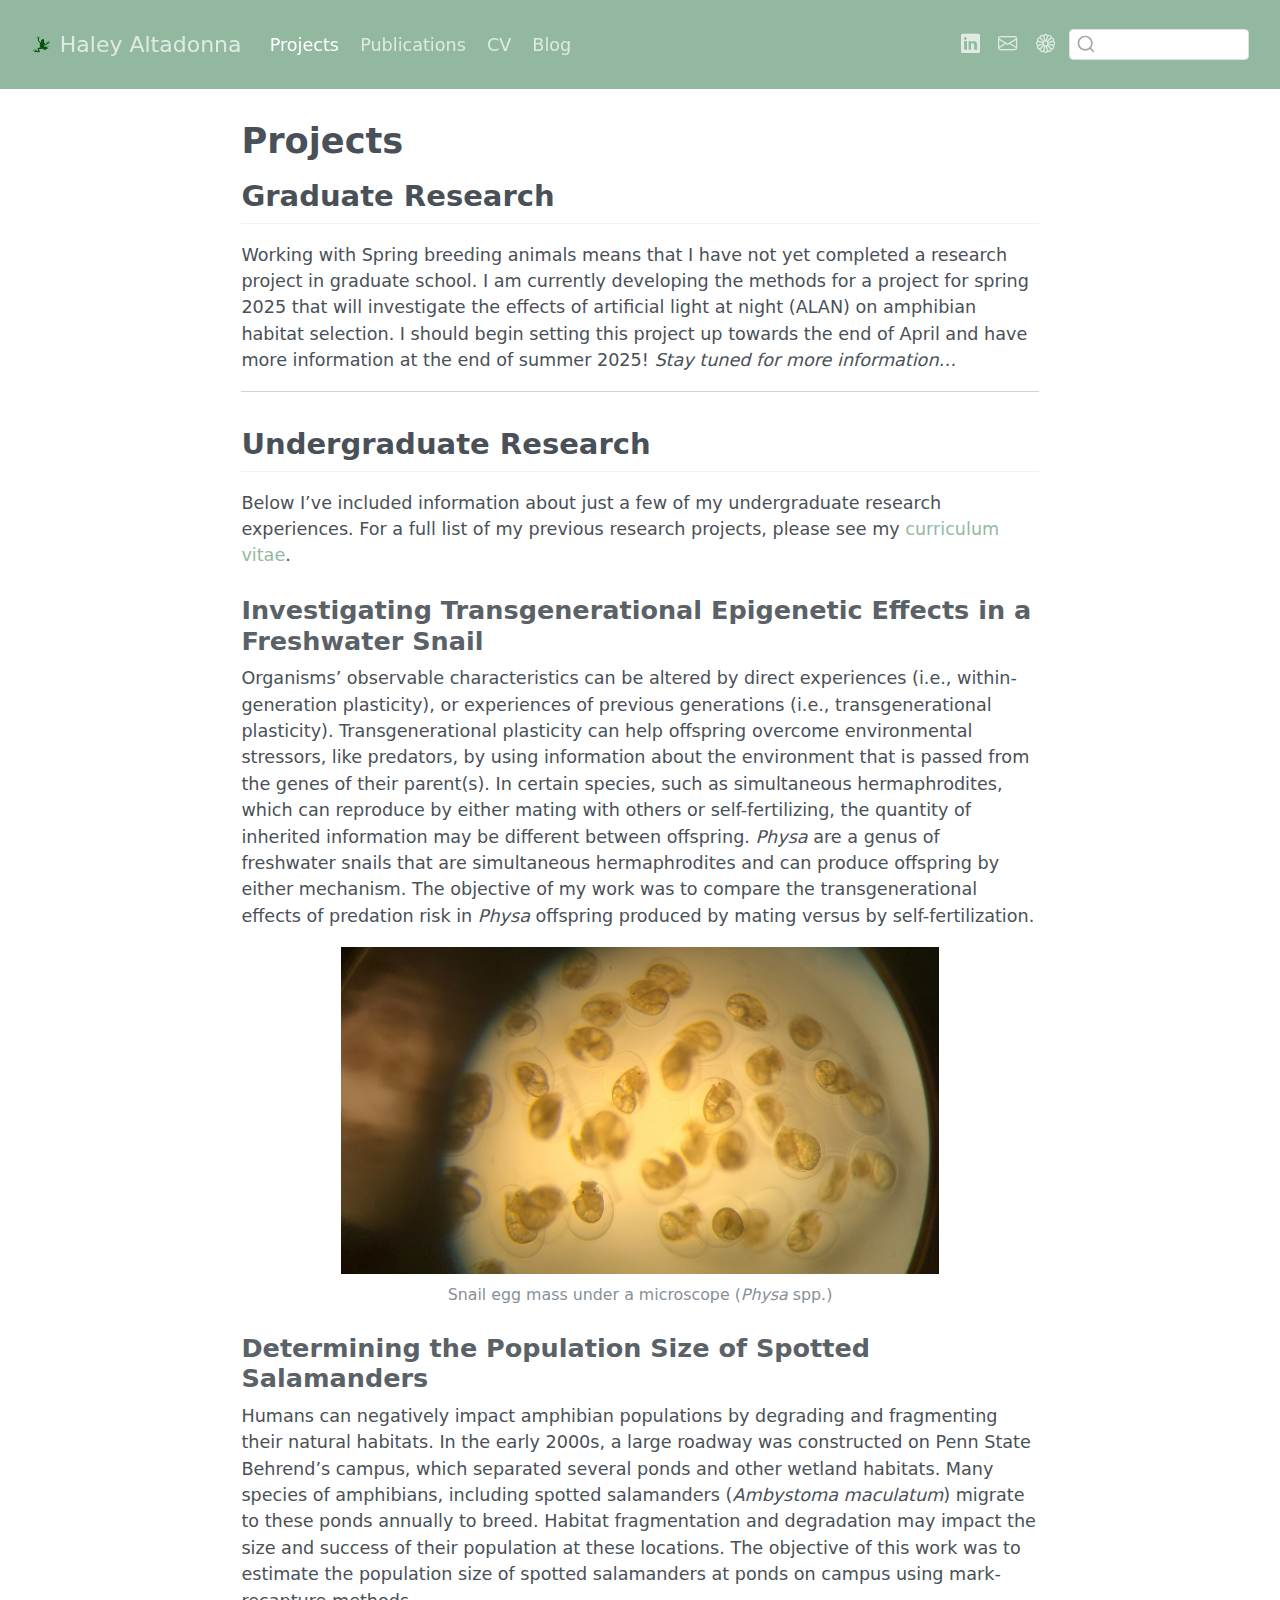
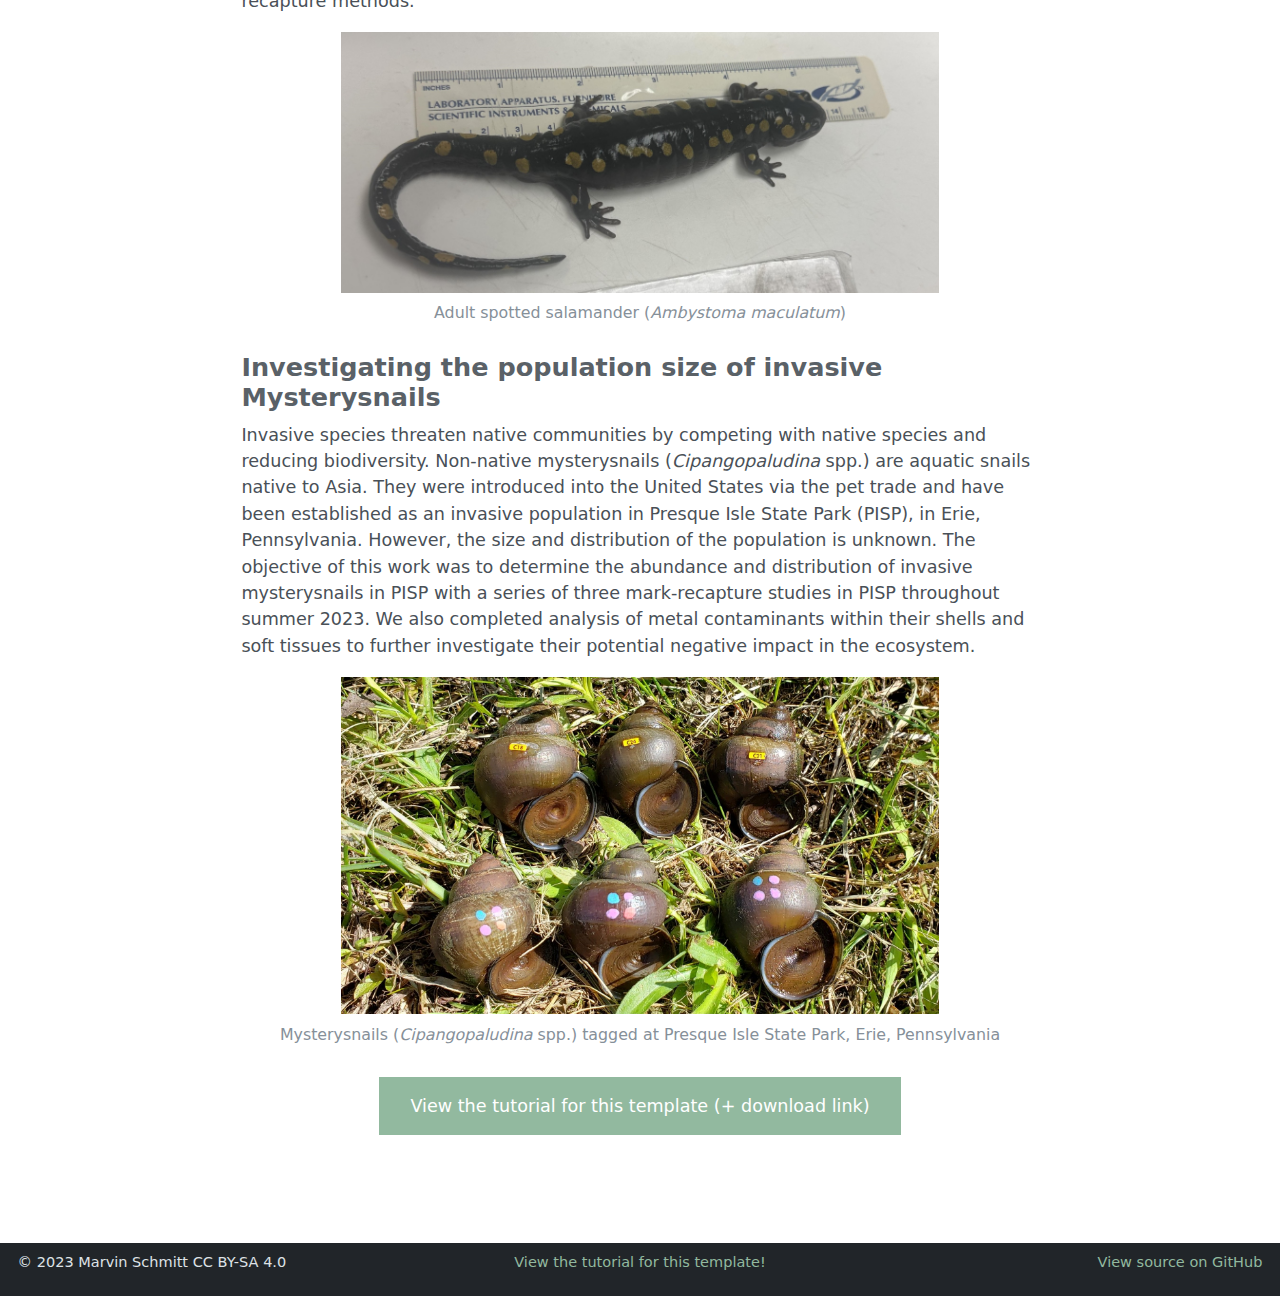
<file: docs/projects/index.html>
<!DOCTYPE html>
<html xmlns="http://www.w3.org/1999/xhtml" lang="en" xml:lang="en"><head>

<meta charset="utf-8">
<meta name="generator" content="quarto-1.5.56">

<meta name="viewport" content="width=device-width, initial-scale=1.0, user-scalable=yes">


<title>Projects – Haley Altadonna</title>
<style>
code{white-space: pre-wrap;}
span.smallcaps{font-variant: small-caps;}
div.columns{display: flex; gap: min(4vw, 1.5em);}
div.column{flex: auto; overflow-x: auto;}
div.hanging-indent{margin-left: 1.5em; text-indent: -1.5em;}
ul.task-list{list-style: none;}
ul.task-list li input[type="checkbox"] {
  width: 0.8em;
  margin: 0 0.8em 0.2em -1em; /* quarto-specific, see https://github.com/quarto-dev/quarto-cli/issues/4556 */ 
  vertical-align: middle;
}
</style>


<script src="../site_libs/quarto-nav/quarto-nav.js"></script>
<script src="../site_libs/clipboard/clipboard.min.js"></script>
<script src="../site_libs/quarto-search/autocomplete.umd.js"></script>
<script src="../site_libs/quarto-search/fuse.min.js"></script>
<script src="../site_libs/quarto-search/quarto-search.js"></script>
<meta name="quarto:offset" content="../">
<link href="../img/frog_icon.png" rel="icon" type="image/png">
<script src="../site_libs/quarto-html/quarto.js"></script>
<script src="../site_libs/quarto-html/popper.min.js"></script>
<script src="../site_libs/quarto-html/tippy.umd.min.js"></script>
<script src="../site_libs/quarto-html/anchor.min.js"></script>
<link href="../site_libs/quarto-html/tippy.css" rel="stylesheet">
<link href="../site_libs/quarto-html/quarto-syntax-highlighting.css" rel="stylesheet" id="quarto-text-highlighting-styles">
<script src="../site_libs/bootstrap/bootstrap.min.js"></script>
<link href="../site_libs/bootstrap/bootstrap-icons.css" rel="stylesheet">
<link href="../site_libs/bootstrap/bootstrap.min.css" rel="stylesheet" id="quarto-bootstrap" data-mode="light">
<script id="quarto-search-options" type="application/json">{
  "location": "navbar",
  "copy-button": false,
  "collapse-after": 3,
  "panel-placement": "end",
  "type": "textbox",
  "limit": 50,
  "keyboard-shortcut": [
    "f",
    "/",
    "s"
  ],
  "language": {
    "search-no-results-text": "No results",
    "search-matching-documents-text": "matching documents",
    "search-copy-link-title": "Copy link to search",
    "search-hide-matches-text": "Hide additional matches",
    "search-more-match-text": "more match in this document",
    "search-more-matches-text": "more matches in this document",
    "search-clear-button-title": "Clear",
    "search-text-placeholder": "",
    "search-detached-cancel-button-title": "Cancel",
    "search-submit-button-title": "Submit",
    "search-label": "Search"
  }
}</script>


</head>

<body class="nav-fixed fullcontent">

<div id="quarto-search-results"></div>
  <header id="quarto-header" class="headroom fixed-top">
    <nav class="navbar navbar-expand-lg " data-bs-theme="dark">
      <div class="navbar-container container-fluid">
      <div class="navbar-brand-container mx-auto">
    <a href="../index.html" class="navbar-brand navbar-brand-logo">
    <img src="../img/frog_icon.png" alt="" class="navbar-logo">
    </a>
    <a class="navbar-brand" href="../index.html">
    <span class="navbar-title">Haley Altadonna</span>
    </a>
  </div>
            <div id="quarto-search" class="" title="Search"></div>
          <button class="navbar-toggler" type="button" data-bs-toggle="collapse" data-bs-target="#navbarCollapse" aria-controls="navbarCollapse" role="menu" aria-expanded="false" aria-label="Toggle navigation" onclick="if (window.quartoToggleHeadroom) { window.quartoToggleHeadroom(); }">
  <span class="navbar-toggler-icon"></span>
</button>
          <div class="collapse navbar-collapse" id="navbarCollapse">
            <ul class="navbar-nav navbar-nav-scroll me-auto">
  <li class="nav-item">
    <a class="nav-link active" href="../projects/index.html" aria-current="page"> 
<span class="menu-text">Projects</span></a>
  </li>  
  <li class="nav-item">
    <a class="nav-link" href="../publications/index.html"> 
<span class="menu-text">Publications</span></a>
  </li>  
  <li class="nav-item">
    <a class="nav-link" href="../cv/index.html"> 
<span class="menu-text">CV</span></a>
  </li>  
  <li class="nav-item">
    <a class="nav-link" href="../blog/index.html"> 
<span class="menu-text">Blog</span></a>
  </li>  
</ul>
            <ul class="navbar-nav navbar-nav-scroll ms-auto">
  <li class="nav-item compact">
    <a class="nav-link" href="https://www.linkedin.com/in/haley-altadonna-602799210/"> <i class="bi bi-linkedin" role="img">
</i> 
<span class="menu-text"></span></a>
  </li>  
  <li class="nav-item compact">
    <a class="nav-link" href="mailto:mail.hxa420@case.edu"> <i class="bi bi-envelope" role="img" aria-label="email">
</i> 
<span class="menu-text"></span></a>
  </li>  
  <li class="nav-item compact">
    <a class="nav-link" href="https://www.inaturalist.org/people/haleyalta"> <i class="bi bi-flower1" role="img">
</i> 
<span class="menu-text"></span></a>
  </li>  
</ul>
          </div> <!-- /navcollapse -->
            <div class="quarto-navbar-tools">
</div>
      </div> <!-- /container-fluid -->
    </nav>
</header>
<!-- content -->
<div id="quarto-content" class="quarto-container page-columns page-rows-contents page-layout-article page-navbar">
<!-- sidebar -->
<!-- margin-sidebar -->
    
<!-- main -->
<main class="content" id="quarto-document-content">

<header id="title-block-header" class="quarto-title-block default">
<div class="quarto-title">
<h1 class="title">Projects</h1>
</div>



<div class="quarto-title-meta">

    
  
    
  </div>
  


</header>


<section id="graduate-research" class="level2">
<h2 class="anchored" data-anchor-id="graduate-research">Graduate Research</h2>
<p>Working with Spring breeding animals means that I have not yet completed a research project in graduate school. I am currently developing the methods for a project for spring 2025 that will investigate the effects of artificial light at night (ALAN) on amphibian habitat selection. I should begin setting this project up towards the end of April and have more information at the end of summer 2025! <em>Stay tuned for more information…</em></p>
<hr>
</section>
<section id="undergraduate-research" class="level2">
<h2 class="anchored" data-anchor-id="undergraduate-research">Undergraduate Research</h2>
<p>Below I’ve included information about just a few of my undergraduate research experiences. For a full list of my previous research projects, please see my <a href="https://haleyaltadonna.github.io/haleyaltadonna/cv/">curriculum vitae</a>.</p>
<section id="investigating-transgenerational-epigenetic-effects-in-a-freshwater-snail" class="level3">
<h3 class="anchored" data-anchor-id="investigating-transgenerational-epigenetic-effects-in-a-freshwater-snail">Investigating Transgenerational Epigenetic Effects in a Freshwater Snail</h3>
<p>Organisms’ observable characteristics can be altered by direct experiences (i.e., within-generation plasticity), or experiences of previous generations (i.e., transgenerational plasticity). Transgenerational plasticity can help offspring overcome environmental stressors, like predators, by using information about the environment that is passed from the genes of their parent(s). In certain species, such as simultaneous hermaphrodites, which can reproduce by either mating with others or self-fertilizing, the quantity of inherited information may be different between offspring. <em>Physa</em> are a genus of freshwater snails that are simultaneous hermaphrodites and can produce offspring by either mechanism. The objective of my work was to compare the transgenerational effects of predation risk in <em>Physa</em> offspring produced by mating versus by self-fertilization.</p>
<figure style="display: flex; flex-direction: column; align-items: center; text-align: center;" class="figure">
<img src="project_1.JPEG" style="height: 100%; width: 75%; object-fit: contain;" class="figure-img">
<figcaption>
Snail egg mass under a microscope (<em>Physa</em> spp.)
</figcaption>
</figure>
</section>
<section id="determining-the-population-size-of-spotted-salamanders" class="level3">
<h3 class="anchored" data-anchor-id="determining-the-population-size-of-spotted-salamanders">Determining the Population Size of Spotted Salamanders</h3>
<p>Humans can negatively impact amphibian populations by degrading and fragmenting their natural habitats. In the early 2000s, a large roadway was constructed on Penn State Behrend’s campus, which separated several ponds and other wetland habitats. Many species of amphibians, including spotted salamanders (<em>Ambystoma maculatum</em>) migrate to these ponds annually to breed. Habitat fragmentation and degradation may impact the size and success of their population at these locations. The objective of this work was to estimate the population size of spotted salamanders at ponds on campus using mark-recapture methods.</p>
<figure style="display: flex; flex-direction: column; align-items: center; text-align: center;" class="figure">
<img src="project_3.jpg" style="height: 100%; width: 75%; object-fit: contain;" class="figure-img">
<figcaption>
Adult spotted salamander (<em>Ambystoma maculatum</em>)
</figcaption>
</figure>
</section>
<section id="investigating-the-population-size-of-invasive-mysterysnails" class="level3">
<h3 class="anchored" data-anchor-id="investigating-the-population-size-of-invasive-mysterysnails">Investigating the population size of invasive Mysterysnails</h3>
<p>Invasive species threaten native communities by competing with native species and reducing biodiversity. Non-native mysterysnails (<em>Cipangopaludina</em> spp.) are aquatic snails native to Asia. They were introduced into the United States via the pet trade and have been established as an invasive population in Presque Isle State Park (PISP), in Erie, Pennsylvania. However, the size and distribution of the population is unknown. The objective of this work was to determine the abundance and distribution of invasive mysterysnails in PISP with a series of three mark-recapture studies in PISP throughout summer 2023. We also completed analysis of metal contaminants within their shells and soft tissues to further investigate their potential negative impact in the ecosystem.</p>
<figure style="display: flex; flex-direction: column; align-items: center; text-align: center;" class="figure">
<img src="project_4.JPEG" style="height: 100%; width: 75%; object-fit: contain;" class="figure-img">
<figcaption>
Mysterysnails (<em>Cipangopaludina</em> spp.) tagged at Presque Isle State Park, Erie, Pennsylvania
</figcaption>
</figure>
<div style="margin: 30px; text-align: center;">
<a class="btn btn-primary" href="https://www.marvinschmitt.com/blog/website-tutorial-quarto/" role="button" target="_blank" style="padding: 15px 30px;">View the tutorial for this template (+ download link)</a>
</div>


</section>
</section>

</main> <!-- /main -->
<script id="quarto-html-after-body" type="application/javascript">
window.document.addEventListener("DOMContentLoaded", function (event) {
  const toggleBodyColorMode = (bsSheetEl) => {
    const mode = bsSheetEl.getAttribute("data-mode");
    const bodyEl = window.document.querySelector("body");
    if (mode === "dark") {
      bodyEl.classList.add("quarto-dark");
      bodyEl.classList.remove("quarto-light");
    } else {
      bodyEl.classList.add("quarto-light");
      bodyEl.classList.remove("quarto-dark");
    }
  }
  const toggleBodyColorPrimary = () => {
    const bsSheetEl = window.document.querySelector("link#quarto-bootstrap");
    if (bsSheetEl) {
      toggleBodyColorMode(bsSheetEl);
    }
  }
  toggleBodyColorPrimary();  
  const icon = "";
  const anchorJS = new window.AnchorJS();
  anchorJS.options = {
    placement: 'right',
    icon: icon
  };
  anchorJS.add('.anchored');
  const isCodeAnnotation = (el) => {
    for (const clz of el.classList) {
      if (clz.startsWith('code-annotation-')) {                     
        return true;
      }
    }
    return false;
  }
  const onCopySuccess = function(e) {
    // button target
    const button = e.trigger;
    // don't keep focus
    button.blur();
    // flash "checked"
    button.classList.add('code-copy-button-checked');
    var currentTitle = button.getAttribute("title");
    button.setAttribute("title", "Copied!");
    let tooltip;
    if (window.bootstrap) {
      button.setAttribute("data-bs-toggle", "tooltip");
      button.setAttribute("data-bs-placement", "left");
      button.setAttribute("data-bs-title", "Copied!");
      tooltip = new bootstrap.Tooltip(button, 
        { trigger: "manual", 
          customClass: "code-copy-button-tooltip",
          offset: [0, -8]});
      tooltip.show();    
    }
    setTimeout(function() {
      if (tooltip) {
        tooltip.hide();
        button.removeAttribute("data-bs-title");
        button.removeAttribute("data-bs-toggle");
        button.removeAttribute("data-bs-placement");
      }
      button.setAttribute("title", currentTitle);
      button.classList.remove('code-copy-button-checked');
    }, 1000);
    // clear code selection
    e.clearSelection();
  }
  const getTextToCopy = function(trigger) {
      const codeEl = trigger.previousElementSibling.cloneNode(true);
      for (const childEl of codeEl.children) {
        if (isCodeAnnotation(childEl)) {
          childEl.remove();
        }
      }
      return codeEl.innerText;
  }
  const clipboard = new window.ClipboardJS('.code-copy-button:not([data-in-quarto-modal])', {
    text: getTextToCopy
  });
  clipboard.on('success', onCopySuccess);
  if (window.document.getElementById('quarto-embedded-source-code-modal')) {
    // For code content inside modals, clipBoardJS needs to be initialized with a container option
    // TODO: Check when it could be a function (https://github.com/zenorocha/clipboard.js/issues/860)
    const clipboardModal = new window.ClipboardJS('.code-copy-button[data-in-quarto-modal]', {
      text: getTextToCopy,
      container: window.document.getElementById('quarto-embedded-source-code-modal')
    });
    clipboardModal.on('success', onCopySuccess);
  }
    var localhostRegex = new RegExp(/^(?:http|https):\/\/localhost\:?[0-9]*\//);
    var mailtoRegex = new RegExp(/^mailto:/);
      var filterRegex = new RegExp('/' + window.location.host + '/');
    var isInternal = (href) => {
        return filterRegex.test(href) || localhostRegex.test(href) || mailtoRegex.test(href);
    }
    // Inspect non-navigation links and adorn them if external
 	var links = window.document.querySelectorAll('a[href]:not(.nav-link):not(.navbar-brand):not(.toc-action):not(.sidebar-link):not(.sidebar-item-toggle):not(.pagination-link):not(.no-external):not([aria-hidden]):not(.dropdown-item):not(.quarto-navigation-tool):not(.about-link)');
    for (var i=0; i<links.length; i++) {
      const link = links[i];
      if (!isInternal(link.href)) {
        // undo the damage that might have been done by quarto-nav.js in the case of
        // links that we want to consider external
        if (link.dataset.originalHref !== undefined) {
          link.href = link.dataset.originalHref;
        }
      }
    }
  function tippyHover(el, contentFn, onTriggerFn, onUntriggerFn) {
    const config = {
      allowHTML: true,
      maxWidth: 500,
      delay: 100,
      arrow: false,
      appendTo: function(el) {
          return el.parentElement;
      },
      interactive: true,
      interactiveBorder: 10,
      theme: 'quarto',
      placement: 'bottom-start',
    };
    if (contentFn) {
      config.content = contentFn;
    }
    if (onTriggerFn) {
      config.onTrigger = onTriggerFn;
    }
    if (onUntriggerFn) {
      config.onUntrigger = onUntriggerFn;
    }
    window.tippy(el, config); 
  }
  const noterefs = window.document.querySelectorAll('a[role="doc-noteref"]');
  for (var i=0; i<noterefs.length; i++) {
    const ref = noterefs[i];
    tippyHover(ref, function() {
      // use id or data attribute instead here
      let href = ref.getAttribute('data-footnote-href') || ref.getAttribute('href');
      try { href = new URL(href).hash; } catch {}
      const id = href.replace(/^#\/?/, "");
      const note = window.document.getElementById(id);
      if (note) {
        return note.innerHTML;
      } else {
        return "";
      }
    });
  }
  const xrefs = window.document.querySelectorAll('a.quarto-xref');
  const processXRef = (id, note) => {
    // Strip column container classes
    const stripColumnClz = (el) => {
      el.classList.remove("page-full", "page-columns");
      if (el.children) {
        for (const child of el.children) {
          stripColumnClz(child);
        }
      }
    }
    stripColumnClz(note)
    if (id === null || id.startsWith('sec-')) {
      // Special case sections, only their first couple elements
      const container = document.createElement("div");
      if (note.children && note.children.length > 2) {
        container.appendChild(note.children[0].cloneNode(true));
        for (let i = 1; i < note.children.length; i++) {
          const child = note.children[i];
          if (child.tagName === "P" && child.innerText === "") {
            continue;
          } else {
            container.appendChild(child.cloneNode(true));
            break;
          }
        }
        if (window.Quarto?.typesetMath) {
          window.Quarto.typesetMath(container);
        }
        return container.innerHTML
      } else {
        if (window.Quarto?.typesetMath) {
          window.Quarto.typesetMath(note);
        }
        return note.innerHTML;
      }
    } else {
      // Remove any anchor links if they are present
      const anchorLink = note.querySelector('a.anchorjs-link');
      if (anchorLink) {
        anchorLink.remove();
      }
      if (window.Quarto?.typesetMath) {
        window.Quarto.typesetMath(note);
      }
      // TODO in 1.5, we should make sure this works without a callout special case
      if (note.classList.contains("callout")) {
        return note.outerHTML;
      } else {
        return note.innerHTML;
      }
    }
  }
  for (var i=0; i<xrefs.length; i++) {
    const xref = xrefs[i];
    tippyHover(xref, undefined, function(instance) {
      instance.disable();
      let url = xref.getAttribute('href');
      let hash = undefined; 
      if (url.startsWith('#')) {
        hash = url;
      } else {
        try { hash = new URL(url).hash; } catch {}
      }
      if (hash) {
        const id = hash.replace(/^#\/?/, "");
        const note = window.document.getElementById(id);
        if (note !== null) {
          try {
            const html = processXRef(id, note.cloneNode(true));
            instance.setContent(html);
          } finally {
            instance.enable();
            instance.show();
          }
        } else {
          // See if we can fetch this
          fetch(url.split('#')[0])
          .then(res => res.text())
          .then(html => {
            const parser = new DOMParser();
            const htmlDoc = parser.parseFromString(html, "text/html");
            const note = htmlDoc.getElementById(id);
            if (note !== null) {
              const html = processXRef(id, note);
              instance.setContent(html);
            } 
          }).finally(() => {
            instance.enable();
            instance.show();
          });
        }
      } else {
        // See if we can fetch a full url (with no hash to target)
        // This is a special case and we should probably do some content thinning / targeting
        fetch(url)
        .then(res => res.text())
        .then(html => {
          const parser = new DOMParser();
          const htmlDoc = parser.parseFromString(html, "text/html");
          const note = htmlDoc.querySelector('main.content');
          if (note !== null) {
            // This should only happen for chapter cross references
            // (since there is no id in the URL)
            // remove the first header
            if (note.children.length > 0 && note.children[0].tagName === "HEADER") {
              note.children[0].remove();
            }
            const html = processXRef(null, note);
            instance.setContent(html);
          } 
        }).finally(() => {
          instance.enable();
          instance.show();
        });
      }
    }, function(instance) {
    });
  }
      let selectedAnnoteEl;
      const selectorForAnnotation = ( cell, annotation) => {
        let cellAttr = 'data-code-cell="' + cell + '"';
        let lineAttr = 'data-code-annotation="' +  annotation + '"';
        const selector = 'span[' + cellAttr + '][' + lineAttr + ']';
        return selector;
      }
      const selectCodeLines = (annoteEl) => {
        const doc = window.document;
        const targetCell = annoteEl.getAttribute("data-target-cell");
        const targetAnnotation = annoteEl.getAttribute("data-target-annotation");
        const annoteSpan = window.document.querySelector(selectorForAnnotation(targetCell, targetAnnotation));
        const lines = annoteSpan.getAttribute("data-code-lines").split(",");
        const lineIds = lines.map((line) => {
          return targetCell + "-" + line;
        })
        let top = null;
        let height = null;
        let parent = null;
        if (lineIds.length > 0) {
            //compute the position of the single el (top and bottom and make a div)
            const el = window.document.getElementById(lineIds[0]);
            top = el.offsetTop;
            height = el.offsetHeight;
            parent = el.parentElement.parentElement;
          if (lineIds.length > 1) {
            const lastEl = window.document.getElementById(lineIds[lineIds.length - 1]);
            const bottom = lastEl.offsetTop + lastEl.offsetHeight;
            height = bottom - top;
          }
          if (top !== null && height !== null && parent !== null) {
            // cook up a div (if necessary) and position it 
            let div = window.document.getElementById("code-annotation-line-highlight");
            if (div === null) {
              div = window.document.createElement("div");
              div.setAttribute("id", "code-annotation-line-highlight");
              div.style.position = 'absolute';
              parent.appendChild(div);
            }
            div.style.top = top - 2 + "px";
            div.style.height = height + 4 + "px";
            div.style.left = 0;
            let gutterDiv = window.document.getElementById("code-annotation-line-highlight-gutter");
            if (gutterDiv === null) {
              gutterDiv = window.document.createElement("div");
              gutterDiv.setAttribute("id", "code-annotation-line-highlight-gutter");
              gutterDiv.style.position = 'absolute';
              const codeCell = window.document.getElementById(targetCell);
              const gutter = codeCell.querySelector('.code-annotation-gutter');
              gutter.appendChild(gutterDiv);
            }
            gutterDiv.style.top = top - 2 + "px";
            gutterDiv.style.height = height + 4 + "px";
          }
          selectedAnnoteEl = annoteEl;
        }
      };
      const unselectCodeLines = () => {
        const elementsIds = ["code-annotation-line-highlight", "code-annotation-line-highlight-gutter"];
        elementsIds.forEach((elId) => {
          const div = window.document.getElementById(elId);
          if (div) {
            div.remove();
          }
        });
        selectedAnnoteEl = undefined;
      };
        // Handle positioning of the toggle
    window.addEventListener(
      "resize",
      throttle(() => {
        elRect = undefined;
        if (selectedAnnoteEl) {
          selectCodeLines(selectedAnnoteEl);
        }
      }, 10)
    );
    function throttle(fn, ms) {
    let throttle = false;
    let timer;
      return (...args) => {
        if(!throttle) { // first call gets through
            fn.apply(this, args);
            throttle = true;
        } else { // all the others get throttled
            if(timer) clearTimeout(timer); // cancel #2
            timer = setTimeout(() => {
              fn.apply(this, args);
              timer = throttle = false;
            }, ms);
        }
      };
    }
      // Attach click handler to the DT
      const annoteDls = window.document.querySelectorAll('dt[data-target-cell]');
      for (const annoteDlNode of annoteDls) {
        annoteDlNode.addEventListener('click', (event) => {
          const clickedEl = event.target;
          if (clickedEl !== selectedAnnoteEl) {
            unselectCodeLines();
            const activeEl = window.document.querySelector('dt[data-target-cell].code-annotation-active');
            if (activeEl) {
              activeEl.classList.remove('code-annotation-active');
            }
            selectCodeLines(clickedEl);
            clickedEl.classList.add('code-annotation-active');
          } else {
            // Unselect the line
            unselectCodeLines();
            clickedEl.classList.remove('code-annotation-active');
          }
        });
      }
  const findCites = (el) => {
    const parentEl = el.parentElement;
    if (parentEl) {
      const cites = parentEl.dataset.cites;
      if (cites) {
        return {
          el,
          cites: cites.split(' ')
        };
      } else {
        return findCites(el.parentElement)
      }
    } else {
      return undefined;
    }
  };
  var bibliorefs = window.document.querySelectorAll('a[role="doc-biblioref"]');
  for (var i=0; i<bibliorefs.length; i++) {
    const ref = bibliorefs[i];
    const citeInfo = findCites(ref);
    if (citeInfo) {
      tippyHover(citeInfo.el, function() {
        var popup = window.document.createElement('div');
        citeInfo.cites.forEach(function(cite) {
          var citeDiv = window.document.createElement('div');
          citeDiv.classList.add('hanging-indent');
          citeDiv.classList.add('csl-entry');
          var biblioDiv = window.document.getElementById('ref-' + cite);
          if (biblioDiv) {
            citeDiv.innerHTML = biblioDiv.innerHTML;
          }
          popup.appendChild(citeDiv);
        });
        return popup.innerHTML;
      });
    }
  }
});
</script>
</div> <!-- /content -->
<footer class="footer">
  <div class="nav-footer">
    <div class="nav-footer-left">
<p><span class="faux-block">© 2023 Marvin Schmitt CC BY-SA 4.0</span></p>
</div>   
    <div class="nav-footer-center">
<p><span class="faux-block"><a href="https://www.marvinschmitt.com/blog/website-tutorial-quarto/">View the tutorial for this template!</a></span></p>
</div>
    <div class="nav-footer-right">
<p><span class="faux-block"><a href="https://github.com/marvinschmitt/quarto-website-template/">View source on GitHub</a></span></p>
</div>
  </div>
</footer>




</body></html>
</file>
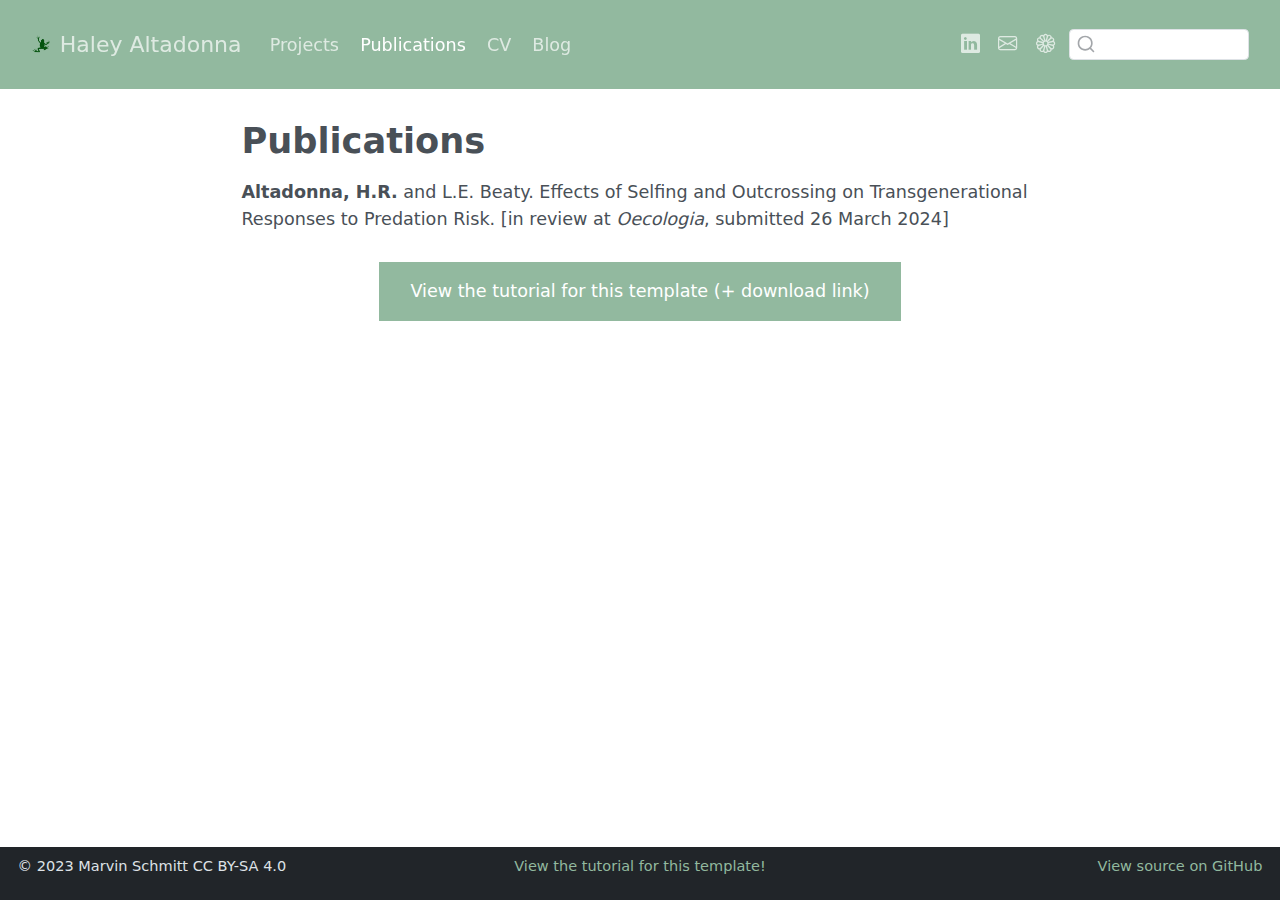
<file: docs/publications/index.html>
<!DOCTYPE html>
<html xmlns="http://www.w3.org/1999/xhtml" lang="en" xml:lang="en"><head>

<meta charset="utf-8">
<meta name="generator" content="quarto-1.5.56">

<meta name="viewport" content="width=device-width, initial-scale=1.0, user-scalable=yes">


<title>Publications – Haley Altadonna</title>
<style>
code{white-space: pre-wrap;}
span.smallcaps{font-variant: small-caps;}
div.columns{display: flex; gap: min(4vw, 1.5em);}
div.column{flex: auto; overflow-x: auto;}
div.hanging-indent{margin-left: 1.5em; text-indent: -1.5em;}
ul.task-list{list-style: none;}
ul.task-list li input[type="checkbox"] {
  width: 0.8em;
  margin: 0 0.8em 0.2em -1em; /* quarto-specific, see https://github.com/quarto-dev/quarto-cli/issues/4556 */ 
  vertical-align: middle;
}
</style>


<script src="../site_libs/quarto-nav/quarto-nav.js"></script>
<script src="../site_libs/clipboard/clipboard.min.js"></script>
<script src="../site_libs/quarto-search/autocomplete.umd.js"></script>
<script src="../site_libs/quarto-search/fuse.min.js"></script>
<script src="../site_libs/quarto-search/quarto-search.js"></script>
<meta name="quarto:offset" content="../">
<link href="../img/frog_icon.png" rel="icon" type="image/png">
<script src="../site_libs/quarto-html/quarto.js"></script>
<script src="../site_libs/quarto-html/popper.min.js"></script>
<script src="../site_libs/quarto-html/tippy.umd.min.js"></script>
<script src="../site_libs/quarto-html/anchor.min.js"></script>
<link href="../site_libs/quarto-html/tippy.css" rel="stylesheet">
<link href="../site_libs/quarto-html/quarto-syntax-highlighting.css" rel="stylesheet" id="quarto-text-highlighting-styles">
<script src="../site_libs/bootstrap/bootstrap.min.js"></script>
<link href="../site_libs/bootstrap/bootstrap-icons.css" rel="stylesheet">
<link href="../site_libs/bootstrap/bootstrap.min.css" rel="stylesheet" id="quarto-bootstrap" data-mode="light">
<script id="quarto-search-options" type="application/json">{
  "location": "navbar",
  "copy-button": false,
  "collapse-after": 3,
  "panel-placement": "end",
  "type": "textbox",
  "limit": 50,
  "keyboard-shortcut": [
    "f",
    "/",
    "s"
  ],
  "language": {
    "search-no-results-text": "No results",
    "search-matching-documents-text": "matching documents",
    "search-copy-link-title": "Copy link to search",
    "search-hide-matches-text": "Hide additional matches",
    "search-more-match-text": "more match in this document",
    "search-more-matches-text": "more matches in this document",
    "search-clear-button-title": "Clear",
    "search-text-placeholder": "",
    "search-detached-cancel-button-title": "Cancel",
    "search-submit-button-title": "Submit",
    "search-label": "Search"
  }
}</script>


</head>

<body class="nav-fixed fullcontent">

<div id="quarto-search-results"></div>
  <header id="quarto-header" class="headroom fixed-top">
    <nav class="navbar navbar-expand-lg " data-bs-theme="dark">
      <div class="navbar-container container-fluid">
      <div class="navbar-brand-container mx-auto">
    <a href="../index.html" class="navbar-brand navbar-brand-logo">
    <img src="../img/frog_icon.png" alt="" class="navbar-logo">
    </a>
    <a class="navbar-brand" href="../index.html">
    <span class="navbar-title">Haley Altadonna</span>
    </a>
  </div>
            <div id="quarto-search" class="" title="Search"></div>
          <button class="navbar-toggler" type="button" data-bs-toggle="collapse" data-bs-target="#navbarCollapse" aria-controls="navbarCollapse" role="menu" aria-expanded="false" aria-label="Toggle navigation" onclick="if (window.quartoToggleHeadroom) { window.quartoToggleHeadroom(); }">
  <span class="navbar-toggler-icon"></span>
</button>
          <div class="collapse navbar-collapse" id="navbarCollapse">
            <ul class="navbar-nav navbar-nav-scroll me-auto">
  <li class="nav-item">
    <a class="nav-link" href="../projects/index.html"> 
<span class="menu-text">Projects</span></a>
  </li>  
  <li class="nav-item">
    <a class="nav-link active" href="../publications/index.html" aria-current="page"> 
<span class="menu-text">Publications</span></a>
  </li>  
  <li class="nav-item">
    <a class="nav-link" href="../cv/index.html"> 
<span class="menu-text">CV</span></a>
  </li>  
  <li class="nav-item">
    <a class="nav-link" href="../blog/index.html"> 
<span class="menu-text">Blog</span></a>
  </li>  
</ul>
            <ul class="navbar-nav navbar-nav-scroll ms-auto">
  <li class="nav-item compact">
    <a class="nav-link" href="https://www.linkedin.com/in/haley-altadonna-602799210/"> <i class="bi bi-linkedin" role="img">
</i> 
<span class="menu-text"></span></a>
  </li>  
  <li class="nav-item compact">
    <a class="nav-link" href="mailto:mail.hxa420@case.edu"> <i class="bi bi-envelope" role="img" aria-label="email">
</i> 
<span class="menu-text"></span></a>
  </li>  
  <li class="nav-item compact">
    <a class="nav-link" href="https://www.inaturalist.org/people/haleyalta"> <i class="bi bi-flower1" role="img">
</i> 
<span class="menu-text"></span></a>
  </li>  
</ul>
          </div> <!-- /navcollapse -->
            <div class="quarto-navbar-tools">
</div>
      </div> <!-- /container-fluid -->
    </nav>
</header>
<!-- content -->
<div id="quarto-content" class="quarto-container page-columns page-rows-contents page-layout-article page-navbar">
<!-- sidebar -->
<!-- margin-sidebar -->
    
<!-- main -->
<main class="content" id="quarto-document-content">

<header id="title-block-header" class="quarto-title-block default">
<div class="quarto-title">
<h1 class="title">Publications</h1>
</div>



<div class="quarto-title-meta">

    
  
    
  </div>
  


</header>


<p><strong>Altadonna, H.R.</strong> and L.E. Beaty. Effects of Selfing and Outcrossing on Transgenerational Responses to Predation Risk. [in review at <em>Oecologia</em>, submitted 26 March 2024]</p>
<div style="margin: 30px; text-align: center;">
<a class="btn btn-primary" href="https://www.marvinschmitt.com/blog/website-tutorial-quarto/" role="button" target="_blank" style="padding: 15px 30px;">View the tutorial for this template (+ download link)</a>
</div>



</main> <!-- /main -->
<script id="quarto-html-after-body" type="application/javascript">
window.document.addEventListener("DOMContentLoaded", function (event) {
  const toggleBodyColorMode = (bsSheetEl) => {
    const mode = bsSheetEl.getAttribute("data-mode");
    const bodyEl = window.document.querySelector("body");
    if (mode === "dark") {
      bodyEl.classList.add("quarto-dark");
      bodyEl.classList.remove("quarto-light");
    } else {
      bodyEl.classList.add("quarto-light");
      bodyEl.classList.remove("quarto-dark");
    }
  }
  const toggleBodyColorPrimary = () => {
    const bsSheetEl = window.document.querySelector("link#quarto-bootstrap");
    if (bsSheetEl) {
      toggleBodyColorMode(bsSheetEl);
    }
  }
  toggleBodyColorPrimary();  
  const icon = "";
  const anchorJS = new window.AnchorJS();
  anchorJS.options = {
    placement: 'right',
    icon: icon
  };
  anchorJS.add('.anchored');
  const isCodeAnnotation = (el) => {
    for (const clz of el.classList) {
      if (clz.startsWith('code-annotation-')) {                     
        return true;
      }
    }
    return false;
  }
  const onCopySuccess = function(e) {
    // button target
    const button = e.trigger;
    // don't keep focus
    button.blur();
    // flash "checked"
    button.classList.add('code-copy-button-checked');
    var currentTitle = button.getAttribute("title");
    button.setAttribute("title", "Copied!");
    let tooltip;
    if (window.bootstrap) {
      button.setAttribute("data-bs-toggle", "tooltip");
      button.setAttribute("data-bs-placement", "left");
      button.setAttribute("data-bs-title", "Copied!");
      tooltip = new bootstrap.Tooltip(button, 
        { trigger: "manual", 
          customClass: "code-copy-button-tooltip",
          offset: [0, -8]});
      tooltip.show();    
    }
    setTimeout(function() {
      if (tooltip) {
        tooltip.hide();
        button.removeAttribute("data-bs-title");
        button.removeAttribute("data-bs-toggle");
        button.removeAttribute("data-bs-placement");
      }
      button.setAttribute("title", currentTitle);
      button.classList.remove('code-copy-button-checked');
    }, 1000);
    // clear code selection
    e.clearSelection();
  }
  const getTextToCopy = function(trigger) {
      const codeEl = trigger.previousElementSibling.cloneNode(true);
      for (const childEl of codeEl.children) {
        if (isCodeAnnotation(childEl)) {
          childEl.remove();
        }
      }
      return codeEl.innerText;
  }
  const clipboard = new window.ClipboardJS('.code-copy-button:not([data-in-quarto-modal])', {
    text: getTextToCopy
  });
  clipboard.on('success', onCopySuccess);
  if (window.document.getElementById('quarto-embedded-source-code-modal')) {
    // For code content inside modals, clipBoardJS needs to be initialized with a container option
    // TODO: Check when it could be a function (https://github.com/zenorocha/clipboard.js/issues/860)
    const clipboardModal = new window.ClipboardJS('.code-copy-button[data-in-quarto-modal]', {
      text: getTextToCopy,
      container: window.document.getElementById('quarto-embedded-source-code-modal')
    });
    clipboardModal.on('success', onCopySuccess);
  }
    var localhostRegex = new RegExp(/^(?:http|https):\/\/localhost\:?[0-9]*\//);
    var mailtoRegex = new RegExp(/^mailto:/);
      var filterRegex = new RegExp('/' + window.location.host + '/');
    var isInternal = (href) => {
        return filterRegex.test(href) || localhostRegex.test(href) || mailtoRegex.test(href);
    }
    // Inspect non-navigation links and adorn them if external
 	var links = window.document.querySelectorAll('a[href]:not(.nav-link):not(.navbar-brand):not(.toc-action):not(.sidebar-link):not(.sidebar-item-toggle):not(.pagination-link):not(.no-external):not([aria-hidden]):not(.dropdown-item):not(.quarto-navigation-tool):not(.about-link)');
    for (var i=0; i<links.length; i++) {
      const link = links[i];
      if (!isInternal(link.href)) {
        // undo the damage that might have been done by quarto-nav.js in the case of
        // links that we want to consider external
        if (link.dataset.originalHref !== undefined) {
          link.href = link.dataset.originalHref;
        }
      }
    }
  function tippyHover(el, contentFn, onTriggerFn, onUntriggerFn) {
    const config = {
      allowHTML: true,
      maxWidth: 500,
      delay: 100,
      arrow: false,
      appendTo: function(el) {
          return el.parentElement;
      },
      interactive: true,
      interactiveBorder: 10,
      theme: 'quarto',
      placement: 'bottom-start',
    };
    if (contentFn) {
      config.content = contentFn;
    }
    if (onTriggerFn) {
      config.onTrigger = onTriggerFn;
    }
    if (onUntriggerFn) {
      config.onUntrigger = onUntriggerFn;
    }
    window.tippy(el, config); 
  }
  const noterefs = window.document.querySelectorAll('a[role="doc-noteref"]');
  for (var i=0; i<noterefs.length; i++) {
    const ref = noterefs[i];
    tippyHover(ref, function() {
      // use id or data attribute instead here
      let href = ref.getAttribute('data-footnote-href') || ref.getAttribute('href');
      try { href = new URL(href).hash; } catch {}
      const id = href.replace(/^#\/?/, "");
      const note = window.document.getElementById(id);
      if (note) {
        return note.innerHTML;
      } else {
        return "";
      }
    });
  }
  const xrefs = window.document.querySelectorAll('a.quarto-xref');
  const processXRef = (id, note) => {
    // Strip column container classes
    const stripColumnClz = (el) => {
      el.classList.remove("page-full", "page-columns");
      if (el.children) {
        for (const child of el.children) {
          stripColumnClz(child);
        }
      }
    }
    stripColumnClz(note)
    if (id === null || id.startsWith('sec-')) {
      // Special case sections, only their first couple elements
      const container = document.createElement("div");
      if (note.children && note.children.length > 2) {
        container.appendChild(note.children[0].cloneNode(true));
        for (let i = 1; i < note.children.length; i++) {
          const child = note.children[i];
          if (child.tagName === "P" && child.innerText === "") {
            continue;
          } else {
            container.appendChild(child.cloneNode(true));
            break;
          }
        }
        if (window.Quarto?.typesetMath) {
          window.Quarto.typesetMath(container);
        }
        return container.innerHTML
      } else {
        if (window.Quarto?.typesetMath) {
          window.Quarto.typesetMath(note);
        }
        return note.innerHTML;
      }
    } else {
      // Remove any anchor links if they are present
      const anchorLink = note.querySelector('a.anchorjs-link');
      if (anchorLink) {
        anchorLink.remove();
      }
      if (window.Quarto?.typesetMath) {
        window.Quarto.typesetMath(note);
      }
      // TODO in 1.5, we should make sure this works without a callout special case
      if (note.classList.contains("callout")) {
        return note.outerHTML;
      } else {
        return note.innerHTML;
      }
    }
  }
  for (var i=0; i<xrefs.length; i++) {
    const xref = xrefs[i];
    tippyHover(xref, undefined, function(instance) {
      instance.disable();
      let url = xref.getAttribute('href');
      let hash = undefined; 
      if (url.startsWith('#')) {
        hash = url;
      } else {
        try { hash = new URL(url).hash; } catch {}
      }
      if (hash) {
        const id = hash.replace(/^#\/?/, "");
        const note = window.document.getElementById(id);
        if (note !== null) {
          try {
            const html = processXRef(id, note.cloneNode(true));
            instance.setContent(html);
          } finally {
            instance.enable();
            instance.show();
          }
        } else {
          // See if we can fetch this
          fetch(url.split('#')[0])
          .then(res => res.text())
          .then(html => {
            const parser = new DOMParser();
            const htmlDoc = parser.parseFromString(html, "text/html");
            const note = htmlDoc.getElementById(id);
            if (note !== null) {
              const html = processXRef(id, note);
              instance.setContent(html);
            } 
          }).finally(() => {
            instance.enable();
            instance.show();
          });
        }
      } else {
        // See if we can fetch a full url (with no hash to target)
        // This is a special case and we should probably do some content thinning / targeting
        fetch(url)
        .then(res => res.text())
        .then(html => {
          const parser = new DOMParser();
          const htmlDoc = parser.parseFromString(html, "text/html");
          const note = htmlDoc.querySelector('main.content');
          if (note !== null) {
            // This should only happen for chapter cross references
            // (since there is no id in the URL)
            // remove the first header
            if (note.children.length > 0 && note.children[0].tagName === "HEADER") {
              note.children[0].remove();
            }
            const html = processXRef(null, note);
            instance.setContent(html);
          } 
        }).finally(() => {
          instance.enable();
          instance.show();
        });
      }
    }, function(instance) {
    });
  }
      let selectedAnnoteEl;
      const selectorForAnnotation = ( cell, annotation) => {
        let cellAttr = 'data-code-cell="' + cell + '"';
        let lineAttr = 'data-code-annotation="' +  annotation + '"';
        const selector = 'span[' + cellAttr + '][' + lineAttr + ']';
        return selector;
      }
      const selectCodeLines = (annoteEl) => {
        const doc = window.document;
        const targetCell = annoteEl.getAttribute("data-target-cell");
        const targetAnnotation = annoteEl.getAttribute("data-target-annotation");
        const annoteSpan = window.document.querySelector(selectorForAnnotation(targetCell, targetAnnotation));
        const lines = annoteSpan.getAttribute("data-code-lines").split(",");
        const lineIds = lines.map((line) => {
          return targetCell + "-" + line;
        })
        let top = null;
        let height = null;
        let parent = null;
        if (lineIds.length > 0) {
            //compute the position of the single el (top and bottom and make a div)
            const el = window.document.getElementById(lineIds[0]);
            top = el.offsetTop;
            height = el.offsetHeight;
            parent = el.parentElement.parentElement;
          if (lineIds.length > 1) {
            const lastEl = window.document.getElementById(lineIds[lineIds.length - 1]);
            const bottom = lastEl.offsetTop + lastEl.offsetHeight;
            height = bottom - top;
          }
          if (top !== null && height !== null && parent !== null) {
            // cook up a div (if necessary) and position it 
            let div = window.document.getElementById("code-annotation-line-highlight");
            if (div === null) {
              div = window.document.createElement("div");
              div.setAttribute("id", "code-annotation-line-highlight");
              div.style.position = 'absolute';
              parent.appendChild(div);
            }
            div.style.top = top - 2 + "px";
            div.style.height = height + 4 + "px";
            div.style.left = 0;
            let gutterDiv = window.document.getElementById("code-annotation-line-highlight-gutter");
            if (gutterDiv === null) {
              gutterDiv = window.document.createElement("div");
              gutterDiv.setAttribute("id", "code-annotation-line-highlight-gutter");
              gutterDiv.style.position = 'absolute';
              const codeCell = window.document.getElementById(targetCell);
              const gutter = codeCell.querySelector('.code-annotation-gutter');
              gutter.appendChild(gutterDiv);
            }
            gutterDiv.style.top = top - 2 + "px";
            gutterDiv.style.height = height + 4 + "px";
          }
          selectedAnnoteEl = annoteEl;
        }
      };
      const unselectCodeLines = () => {
        const elementsIds = ["code-annotation-line-highlight", "code-annotation-line-highlight-gutter"];
        elementsIds.forEach((elId) => {
          const div = window.document.getElementById(elId);
          if (div) {
            div.remove();
          }
        });
        selectedAnnoteEl = undefined;
      };
        // Handle positioning of the toggle
    window.addEventListener(
      "resize",
      throttle(() => {
        elRect = undefined;
        if (selectedAnnoteEl) {
          selectCodeLines(selectedAnnoteEl);
        }
      }, 10)
    );
    function throttle(fn, ms) {
    let throttle = false;
    let timer;
      return (...args) => {
        if(!throttle) { // first call gets through
            fn.apply(this, args);
            throttle = true;
        } else { // all the others get throttled
            if(timer) clearTimeout(timer); // cancel #2
            timer = setTimeout(() => {
              fn.apply(this, args);
              timer = throttle = false;
            }, ms);
        }
      };
    }
      // Attach click handler to the DT
      const annoteDls = window.document.querySelectorAll('dt[data-target-cell]');
      for (const annoteDlNode of annoteDls) {
        annoteDlNode.addEventListener('click', (event) => {
          const clickedEl = event.target;
          if (clickedEl !== selectedAnnoteEl) {
            unselectCodeLines();
            const activeEl = window.document.querySelector('dt[data-target-cell].code-annotation-active');
            if (activeEl) {
              activeEl.classList.remove('code-annotation-active');
            }
            selectCodeLines(clickedEl);
            clickedEl.classList.add('code-annotation-active');
          } else {
            // Unselect the line
            unselectCodeLines();
            clickedEl.classList.remove('code-annotation-active');
          }
        });
      }
  const findCites = (el) => {
    const parentEl = el.parentElement;
    if (parentEl) {
      const cites = parentEl.dataset.cites;
      if (cites) {
        return {
          el,
          cites: cites.split(' ')
        };
      } else {
        return findCites(el.parentElement)
      }
    } else {
      return undefined;
    }
  };
  var bibliorefs = window.document.querySelectorAll('a[role="doc-biblioref"]');
  for (var i=0; i<bibliorefs.length; i++) {
    const ref = bibliorefs[i];
    const citeInfo = findCites(ref);
    if (citeInfo) {
      tippyHover(citeInfo.el, function() {
        var popup = window.document.createElement('div');
        citeInfo.cites.forEach(function(cite) {
          var citeDiv = window.document.createElement('div');
          citeDiv.classList.add('hanging-indent');
          citeDiv.classList.add('csl-entry');
          var biblioDiv = window.document.getElementById('ref-' + cite);
          if (biblioDiv) {
            citeDiv.innerHTML = biblioDiv.innerHTML;
          }
          popup.appendChild(citeDiv);
        });
        return popup.innerHTML;
      });
    }
  }
});
</script>
</div> <!-- /content -->
<footer class="footer">
  <div class="nav-footer">
    <div class="nav-footer-left">
<p><span class="faux-block">© 2023 Marvin Schmitt CC BY-SA 4.0</span></p>
</div>   
    <div class="nav-footer-center">
<p><span class="faux-block"><a href="https://www.marvinschmitt.com/blog/website-tutorial-quarto/">View the tutorial for this template!</a></span></p>
</div>
    <div class="nav-footer-right">
<p><span class="faux-block"><a href="https://github.com/marvinschmitt/quarto-website-template/">View source on GitHub</a></span></p>
</div>
  </div>
</footer>




</body></html>
</file>
<file: docs/site_libs/quarto-html/tippy.css>
.tippy-box[data-animation=fade][data-state=hidden]{opacity:0}[data-tippy-root]{max-width:calc(100vw - 10px)}.tippy-box{position:relative;background-color:#333;color:#fff;border-radius:4px;font-size:14px;line-height:1.4;white-space:normal;outline:0;transition-property:transform,visibility,opacity}.tippy-box[data-placement^=top]>.tippy-arrow{bottom:0}.tippy-box[data-placement^=top]>.tippy-arrow:before{bottom:-7px;left:0;border-width:8px 8px 0;border-top-color:initial;transform-origin:center top}.tippy-box[data-placement^=bottom]>.tippy-arrow{top:0}.tippy-box[data-placement^=bottom]>.tippy-arrow:before{top:-7px;left:0;border-width:0 8px 8px;border-bottom-color:initial;transform-origin:center bottom}.tippy-box[data-placement^=left]>.tippy-arrow{right:0}.tippy-box[data-placement^=left]>.tippy-arrow:before{border-width:8px 0 8px 8px;border-left-color:initial;right:-7px;transform-origin:center left}.tippy-box[data-placement^=right]>.tippy-arrow{left:0}.tippy-box[data-placement^=right]>.tippy-arrow:before{left:-7px;border-width:8px 8px 8px 0;border-right-color:initial;transform-origin:center right}.tippy-box[data-inertia][data-state=visible]{transition-timing-function:cubic-bezier(.54,1.5,.38,1.11)}.tippy-arrow{width:16px;height:16px;color:#333}.tippy-arrow:before{content:"";position:absolute;border-color:transparent;border-style:solid}.tippy-content{position:relative;padding:5px 9px;z-index:1}
</file>
<file: docs/site_libs/quarto-html/quarto-syntax-highlighting.css>
/* quarto syntax highlight colors */
:root {
  --quarto-hl-ot-color: #003B4F;
  --quarto-hl-at-color: #657422;
  --quarto-hl-ss-color: #20794D;
  --quarto-hl-an-color: #5E5E5E;
  --quarto-hl-fu-color: #4758AB;
  --quarto-hl-st-color: #20794D;
  --quarto-hl-cf-color: #003B4F;
  --quarto-hl-op-color: #5E5E5E;
  --quarto-hl-er-color: #AD0000;
  --quarto-hl-bn-color: #AD0000;
  --quarto-hl-al-color: #AD0000;
  --quarto-hl-va-color: #111111;
  --quarto-hl-bu-color: inherit;
  --quarto-hl-ex-color: inherit;
  --quarto-hl-pp-color: #AD0000;
  --quarto-hl-in-color: #5E5E5E;
  --quarto-hl-vs-color: #20794D;
  --quarto-hl-wa-color: #5E5E5E;
  --quarto-hl-do-color: #5E5E5E;
  --quarto-hl-im-color: #00769E;
  --quarto-hl-ch-color: #20794D;
  --quarto-hl-dt-color: #AD0000;
  --quarto-hl-fl-color: #AD0000;
  --quarto-hl-co-color: #5E5E5E;
  --quarto-hl-cv-color: #5E5E5E;
  --quarto-hl-cn-color: #8f5902;
  --quarto-hl-sc-color: #5E5E5E;
  --quarto-hl-dv-color: #AD0000;
  --quarto-hl-kw-color: #003B4F;
}

/* other quarto variables */
:root {
  --quarto-font-monospace: SFMono-Regular, Menlo, Monaco, Consolas, "Liberation Mono", "Courier New", monospace;
}

pre > code.sourceCode > span {
  color: #003B4F;
}

code span {
  color: #003B4F;
}

code.sourceCode > span {
  color: #003B4F;
}

div.sourceCode,
div.sourceCode pre.sourceCode {
  color: #003B4F;
}

code span.ot {
  color: #003B4F;
  font-style: inherit;
}

code span.at {
  color: #657422;
  font-style: inherit;
}

code span.ss {
  color: #20794D;
  font-style: inherit;
}

code span.an {
  color: #5E5E5E;
  font-style: inherit;
}

code span.fu {
  color: #4758AB;
  font-style: inherit;
}

code span.st {
  color: #20794D;
  font-style: inherit;
}

code span.cf {
  color: #003B4F;
  font-weight: bold;
  font-style: inherit;
}

code span.op {
  color: #5E5E5E;
  font-style: inherit;
}

code span.er {
  color: #AD0000;
  font-style: inherit;
}

code span.bn {
  color: #AD0000;
  font-style: inherit;
}

code span.al {
  color: #AD0000;
  font-style: inherit;
}

code span.va {
  color: #111111;
  font-style: inherit;
}

code span.bu {
  font-style: inherit;
}

code span.ex {
  font-style: inherit;
}

code span.pp {
  color: #AD0000;
  font-style: inherit;
}

code span.in {
  color: #5E5E5E;
  font-style: inherit;
}

code span.vs {
  color: #20794D;
  font-style: inherit;
}

code span.wa {
  color: #5E5E5E;
  font-style: italic;
}

code span.do {
  color: #5E5E5E;
  font-style: italic;
}

code span.im {
  color: #00769E;
  font-style: inherit;
}

code span.ch {
  color: #20794D;
  font-style: inherit;
}

code span.dt {
  color: #AD0000;
  font-style: inherit;
}

code span.fl {
  color: #AD0000;
  font-style: inherit;
}

code span.co {
  color: #5E5E5E;
  font-style: inherit;
}

code span.cv {
  color: #5E5E5E;
  font-style: italic;
}

code span.cn {
  color: #8f5902;
  font-style: inherit;
}

code span.sc {
  color: #5E5E5E;
  font-style: inherit;
}

code span.dv {
  color: #AD0000;
  font-style: inherit;
}

code span.kw {
  color: #003B4F;
  font-weight: bold;
  font-style: inherit;
}

.prevent-inlining {
  content: "</";
}

/*# sourceMappingURL=debc5d5d77c3f9108843748ff7464032.css.map */
</file>
